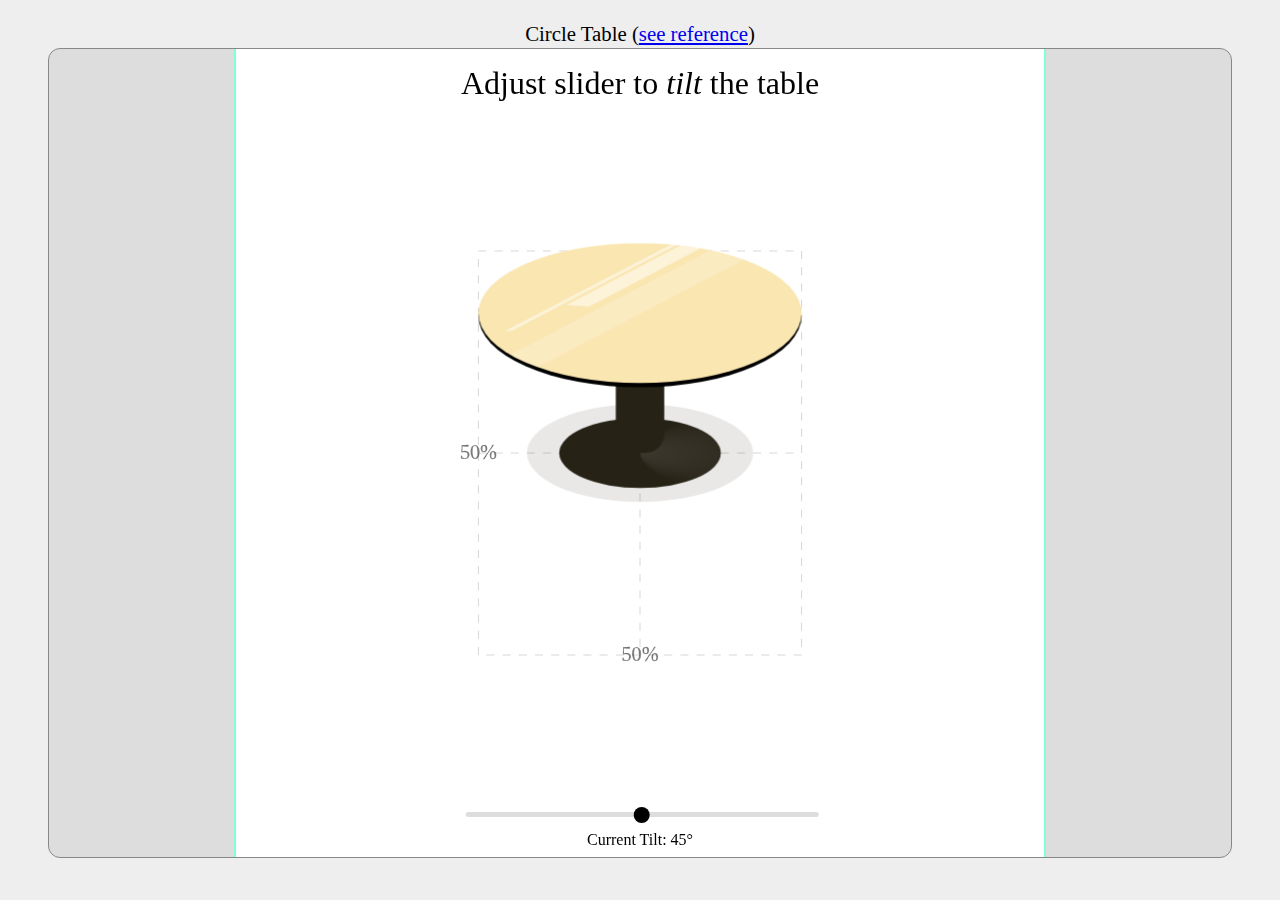
<file: html/circle_table.html>
<html>
<head>
  <title></title>
</head>
<body>
  <figure class="container">
    <figcaption class="caption">Circle Table (<a href="../references/10.jpg">see reference</a>)</figcaption>
  <label for="ct_tilter">
    <div class="label_text">Adjust slider to <em>tilt</em> the table</div>
    <svg id="3" viewbox="0 0 100 100" preserveAspectRatio="xMinYMin meet" xmlns="http://www.w3.org/2000/svg" xmlns:xlink="http://www.w3.org/1999/xlink">

  <!--      <use xlink:href="#ct" x="-40" y="-40"/>
  <use xlink:href="#ct" x="0" y="-40"/>
  <use xlink:href="#ct" x="40" y="-40"/>
  <use xlink:href="#ct" x="-40" y="0"/> -->
  <!--      <use xlink:href="#ct"/> -->


  <g fill="none" stroke="rgba(0,0,0,.2)" stroke-width=".1" stroke-dasharray="1,1" style="font-size: 2.5; font-family: calibri;">
    <rect x="30" y="25" width="40" height="50"/>
    <line x1="50" y1="25" x2="50" y2="75"/>
    <line x1="30" y1="50" x2="70" y2="50"/>
    <!--        <text x="50" y="80" text-anchor="middle" fill="rgba(0,0,255,.75)">Base of table is fixed at the midpoint of the SVG (50%,50%)</text> -->
    <!--        <text x="50" y="83" text-anchor="middle" fill="rgba(255,0,0,.75)">Performance note: make sure SVGs don't overlap</text> -->
    <!--        <text x="50" y="86" text-anchor="middle" fill="rgba(255,0,0,.75)">or the animation stalls terribly</text> -->
    <!--        <text x="50" y="18" text-anchor="middle" fill="rgba(0,120,120,.75)">Aspect Ratio is locked at 1:1.</text> -->
    <!--        <text x="50" y="21" text-anchor="middle" fill="rgba(0,120,120,.75)">The SVG will expand until its shortest dimension fits the frame.</text> -->
    <text x="30" y="50.75" text-anchor="middle" fill="rgba(0,0,0,.5)">50%</text>
    <text x="50" y="75.75" text-anchor="middle" fill="rgba(0,0,0,.5)">50%</text>
  </g>

  <!--      <use xlink:href="#ct" x="40" y="0"/>
  <use xlink:href="#ct" x="-40" y="40"/>
  <use xlink:href="#ct" x="0" y="40"/>
  <use xlink:href="#ct" x="40" y="40"/> -->

  <svg id="ct" fill="rgba(250,230,177,1)" viewbox="0 0 100 100" preserveAspectRatio="xMidYMid meet" x="30" y="25" width="40" height="50">
    <defs>
      <!-- shadow filter -->
      <filter id="f_shadow" x="-50%" y="-50%" width="200%" height="200%" primitiveUnits="objectBoundingBox">
        <!-- removing this feOffset improved performance a little. -->
        <!--            <feOffset result="offOut" in="SourceGraphic" dx="0" dy=".1"/> -->
        <feColorMatrix
        result="darken"
        in="offOut"
        type="matrix"
        values="0.4 0 0 0 0
        0 0.4 0 0 0
        0 0 0.4 0 0
        0 0 0 1 0" />
        <!--            <feGaussianBlur result="blurOut" in="darken" stdDeviation=".05"/> -->
      </filter>
      <!--  darken filter -->
      <filter id="f_darken" x="0" y="0" width="100%" height="100%">
        <feColorMatrix
        in="SourceGraphic"
        type="matrix"
        values="0.02 0 0 0 0
        0 0.02 0 0 0
        0 0 0.02 0 0
        0 0 0 1 0" />
      </filter>
      <!--  bottom gradient  -->
      <radialGradient id="radial" cx="50%" cy="50%" r="50%" fx="0%" fy="50%" gradientTransform="translate(.5,0)">
        <stop offset="0%" stop-color="rgba(255,255,255,.1)"/>
        <stop offset="100%" stop-color="rgba(255,255,255,0)"/>
      </radialGradient>
      <!-- main ellipse -->
      <ellipse id="ellipse" cx="0" cy="0" rx="50%" ry="21.65%"/>
      <!--  glare  -->
      <symbol id="glare" fill="rgba(255,255,255,.5)" viewbox="0 0 28 32" preserveAspectRatio="none">
        <rect x="-1" y="-10" width="2" height="20" transform="translate(16,10) rotate(10) skewX(-30)"/>
        <rect x="-.25" y="-10" width=".5" height="20" transform="translate(10,15) rotate(10) skewX(-30)"/>
        <rect x="-2" y="-10" width="4" height="30" fill="rgba(255,255,255,.2)" transform="translate(18,13) rotate(10) skewX(-30)"/>
      </symbol>
      <!-- clip for glare -->
      <clipPath id="glare_clip">
        <use id="glare_clip_def" x="50" y="6.7" xlink:href="#ellipse" fill="white"/>
      </clipPath>
    </defs>
    <!--  shadow   -->
    <!--        <use xlink:href="#ellipse" transform="translate(50,50) scale(.6,.6)" filter="url(#f_shadow)"/> -->
    <use xlink:href="#ellipse" transform="translate(50,50) scale(.7,.7)" fill="rgba(38,34,22,.1)"/>
    <!--  bottom   -->
    <g transform="translate(50,50) scale(.5,.5)" >
      <!--          <use xlink:href="#ellipse" filter="url(#f_darken)"/> -->
      <use xlink:href="#ellipse" fill="rgb(38,34,22)"/>
      <use xlink:href="#ellipse" fill="url(#radial)"/>
    </g>
    <!--  leg  -->
    <!--        <rect id="leg" width="15" height="43.3" rx="6" x="50" y="6.7" transform="translate(-7.5,0)" filter="url(#f_darken)"/> -->
    <rect id="leg" width="15" height="43.3" rx="6" x="50" y="6.7" transform="translate(-7.5,0)" fill="rgb(38,34,22)"/>
    <!--  edge   -->
    <use id="edge" xlink:href="#ellipse" x="50" y="6.7" transform="scale(1,1.02) translate(0,0.707)" fill="rgba(0,0,0,1)"/>
    <!--  top  -->
    <use id="top" xlink:href="#ellipse" x="50" y="6.7"/>
    <!-- glare -->
    <g clip-path="url(#glare_clip)">
      <!-- "contain and clip" trick-->
      <use id="glare_instance" xlink:href="#glare" width="100" height="50" y="-25"/>
    </g>
  </svg>
  </svg>
  </label>


  <div class="tilt_container">
    <input id="ct_tilter" class="tilter" type="range" min=".01" step=".01" max=".99" value=".5">
    <output for="ct_tilter" id="ct_current_tilt">45</output>
  </div>
  </figure>

  <script type='text/javascript'>
    // const namespace = "http://www.w3.org/2000/svg";

    // todo: investigate SMIL animate and animateTransform, particularly how to fire them with js.
    // is setting the transform.animValue the same as using an animateTransform? (cause that would be so cool)
    //https://web.archive.org/web/20140228202850/http://dev.opera.com/articles/view/advanced-svg-animation-techniques
    // http://stackoverflow.com/questions/8455773/svg-trigger-animation-with-event
    // https://developer.mozilla.org/en-US/docs/Web/SVG/SVG_animation_with_SMIL


    // Open Tabs:
    // http://stackoverflow.com/questions/2152161/working-with-svg-polygon-elements
    // http://stackoverflow.com/a/6817703/3624264
    // http://svgpocketguide.com/book/
    // https://www.google.com/maps/uv?hl=en&pb=!1s0x8644b59d243cb369%3A0x9036118404cdcc50!2m19!2m2!1i80!2i80!3m1!2i20!16m13!1b1!2m2!1m1!1e1!2m2!1m1!1e3!2m2!1m1!1e5!2m2!1m1!1e4!3m1!7e115!4shttp%3A%2F%2Futexas.ucampus.co%2F7927518%2Fflawn-academic-center!5sflawn%20academic%20center%20-%20Google%20Search&imagekey=!1e1!2shttps%3A%2F%2Fs3.amazonaws.com%2FUCampus%2FProd%2FBusinessLead%2FBusinessLead-d1188c3a-5ade-4b6d-80c4-9bba01457af5-FAC_Lead_2.jpg&sa=X&ved=0ahUKEwjspNnqsNzSAhVIImMKHXF6BIoQoioIbDAK

    // Read me
    // https://www.youtube.com/watch?v=jCKZDTtUA2A
    // http://www.crmarsh.com/svg-performance/
    // (eventually) https://developers.google.com/web/fundamentals/architecture/app-shell

    function clamp(x, a, b) {
      return Math.min(Math.max(x, a), b);
    }

    function CircleTableFacade() {
      /*
        This class stores the components and formula to update the tilt angles of all circle tables on the page given an input value ranging from (0-1].
        This class serves as a facade so that event handlers can tilt the table without directly accessing the individual components of the svg definition. (However, direct access is still possible since elements of the DOM are accessible.)
        In a way, this class also acts as an observer which "notifies" all circle table instances. But that 1-to-many relationship isn't a result of this object's design, but rather of the way the circle table SVG definition was written.
        There is also meant to be only one of these (singleton) per SVG furniture type, but this is not enforced.
      */

      const source = document.getElementById("ct"),
            // Components
            ellipse = source.getElementById("ellipse"),
            glare_clip_def = source.getElementById("glare_clip_def"),
            leg = source.getElementById("leg"),
            edge = source.getElementById("edge"),
            top = source.getElementById("top"),
            glare_instance = source.getElementById("glare_instance");

      /* THIS FUNCTION NEEDS WORK. PERFORMANCE IS SLOW.
        Todo: investigate the use of SMIL animations triggered by js.
        https://developer.mozilla.org/en-US/docs/Web/SVG/SVG_animation_with_SMIL
        */
      this.updateTilt = function(x) {
        // Precondition: 0<x<1
        if (x<=0 || x>=1 || isNaN(x)) {
          console.error("invalid x:" + x);
          return;
        }

        var a = clamp(x*Math.PI/2,.01*Math.PI/2,.97*Math.PI/2),
            c = 50*Math.cos(a),
            s = 50*Math.sin(a),
            v = 0.02*Math.tan(a),
            o = 0.02*s;
        ellipse.setAttributeNS(null, 'ry', c);
        glare_clip_def.setAttributeNS(null, 'y', 50-s);
        leg.setAttributeNS(null, 'height', s);
        leg.setAttributeNS(null, 'y', 50-s);
        leg.setAttributeNS(null, 'rx', 7.5*(c/50)); // remove if need performance boost
        edge.setAttributeNS(null, 'y', 50-s);
        edge.transform.baseVal.getItem(0).setScale(1,1+v);
        edge.transform.baseVal.getItem(1).setTranslate(0,o);
        top.setAttributeNS(null, 'y', 50-s);
        glare_instance.setAttributeNS(null, 'height', 2*c);
        glare_instance.setAttributeNS(null, 'y', 50-2*s);
      }
    }

    // Register input event handler with SVG target
    function registerTiltHandler(input, display, handler) {
      var x, scheduledAnimationFrame,
          min = parseFloat(input.min),
          range = parseFloat(input.max) - parseFloat(input.min),
          in_width = input.clientWidth,
          win_width = document.body.clientWidth,

          getSliderPosition = function(pageX) {
            //performance note: avoided referenceing input.clientWidth
            return clamp(
              (pageX-win_width/2)/in_width + 0.5,
              .001, .999);
          },

          animate = function() {
              var v = min + x*range;
              input.value = v;
              display.value = (90*v).toFixed(0);
              // console.log("\t\tinput value: "+input.value+"\t\tx: "+(input.value));
              handler(x);
              scheduledAnimationFrame = false;
            },

          prepAnimate = function(e) {
            if (!scheduledAnimationFrame) {
              scheduledAnimationFrame = true;
              // console.log("e.type: "+e.type);
              if (e.type == "click" || e.type == "mousedown" || e.type == "mousemove") {
                // console.log("e.clientX: "+e.clientX);
                x = getSliderPosition(e.clientX);
              } else {
                x = getSliderPosition(e.changedTouches[0].pageX);
              }
              // console.log("x: "+x);
              requestAnimationFrame(animate);
            }
          },

          start = function(e) {
            e.preventDefault();
            input.focus();
            prepAnimate(e);
          },

          move = function(e) {
            e.preventDefault();
            prepAnimate(e);
          };

      input.addEventListener("touchstart",start);
      input.addEventListener("touchmove",move);
      input.addEventListener("click",start);
      input.addEventListener("mousedown",
                             function() {
        input.addEventListener("mousemove",move);
      });
      input.addEventListener("mouseup",
                             function() {
        input.removeEventListener("mousemove",move);
      });
      input.addEventListener("resize", function(i){return function(){in_width=i.clientWidth;};}(input));
      window.addEventListener("resize", function(i){return function(){in_width=i.clientWidth;win_width=window.clientWidth;};}(input));
    }

    // "Prewalk" range of motion
    // No noticeable performance difference?..
    // var walked = 0;
    // function registerPrewalker(handler) {
    //  document.addEventListener("readystatechange",
    //      function preWalk () {
    //        if (document.readyState === "complete" && !walked) {
    //          for(let x=0.01; x<.99; x+=0.01)
    //            handler(x);
    //          handler(.5);
    //          walked = 1;
    //        }
    //      });
    // }

    var input = document.getElementById("ct_tilter"),
        display = document.getElementById("ct_current_tilt"),
        handler = (new CircleTableFacade()).updateTilt;

    registerTiltHandler(input,display,handler);
    // registerPrewalker(handler);
  </script>

  <style type='text/css'>
    * {box-sizing: border-box; /*border: 2px solid blue;*/}

    body{background-color:#eee}

    .container {border:1px solid #888; height:90vh; position:relative; margin-top: 3rem;background-color:#ddd; border-radius:12px;}
    /* https://css-tricks.com/weighing-svg-animation-techniques-benchmarks/*/
    svg {backface-visibility: hidden; perspective: 1000;will-change: transform;transform:translateZ(0);position:relative; display:table; margin: 0 auto; max-width: 100%; height:100%; left:0; top:0; border: 2px solid aquamarine; border-top:none; border-bottom:none; overflow:visible;background-color:white}

    symbol {overflow:visible}

    .caption {position: absolute; top: -1.3em; width: 100%; text-align: center;font-size:1.3em}

    .tilt_container {
      position:absolute; bottom: 3rem;width:100%;
    }

    .tilter{
      position:absolute;width:30%;left:50%;transform:translateX(-50%);
    }

    .tilt_container > output {position:absolute;bottom:-2.5rem;width:100%;text-align:center;}

    .tilt_container > output::before {content:"Current Tilt: ";}
    .tilt_container > output::after {content:"\b0";}

    .label_text {
      position:absolute; z-index:2; text-align:center; width:100%;background:none;top:1rem;font-size:2em;
    }

    /* Copied from elsewhere*/
    input[type=range] {
        /*removes default webkit styles*/
        -webkit-appearance: none;
        /*fix for FF unable to apply focus style bug */
        border: 1px solid white;
    }
    input[type=range]::-webkit-slider-runnable-track {
        width: 300px;
        height: 5px;
        background: #ddd;
        border: none;
        border-radius: 3px;
    }
    input[type=range]::-webkit-slider-thumb {
        -webkit-appearance: none;
        border: none;
        height: 16px;
        width: 16px;
        border-radius: 50%;
        background: black;
        margin-top: -5px;
    }
    input[type=range]:focus {
        outline: none;
    }
    input[type=range]:focus::-webkit-slider-runnable-track {
        background: #ccc;
    }
  </style>
</body>
</html>
</file>
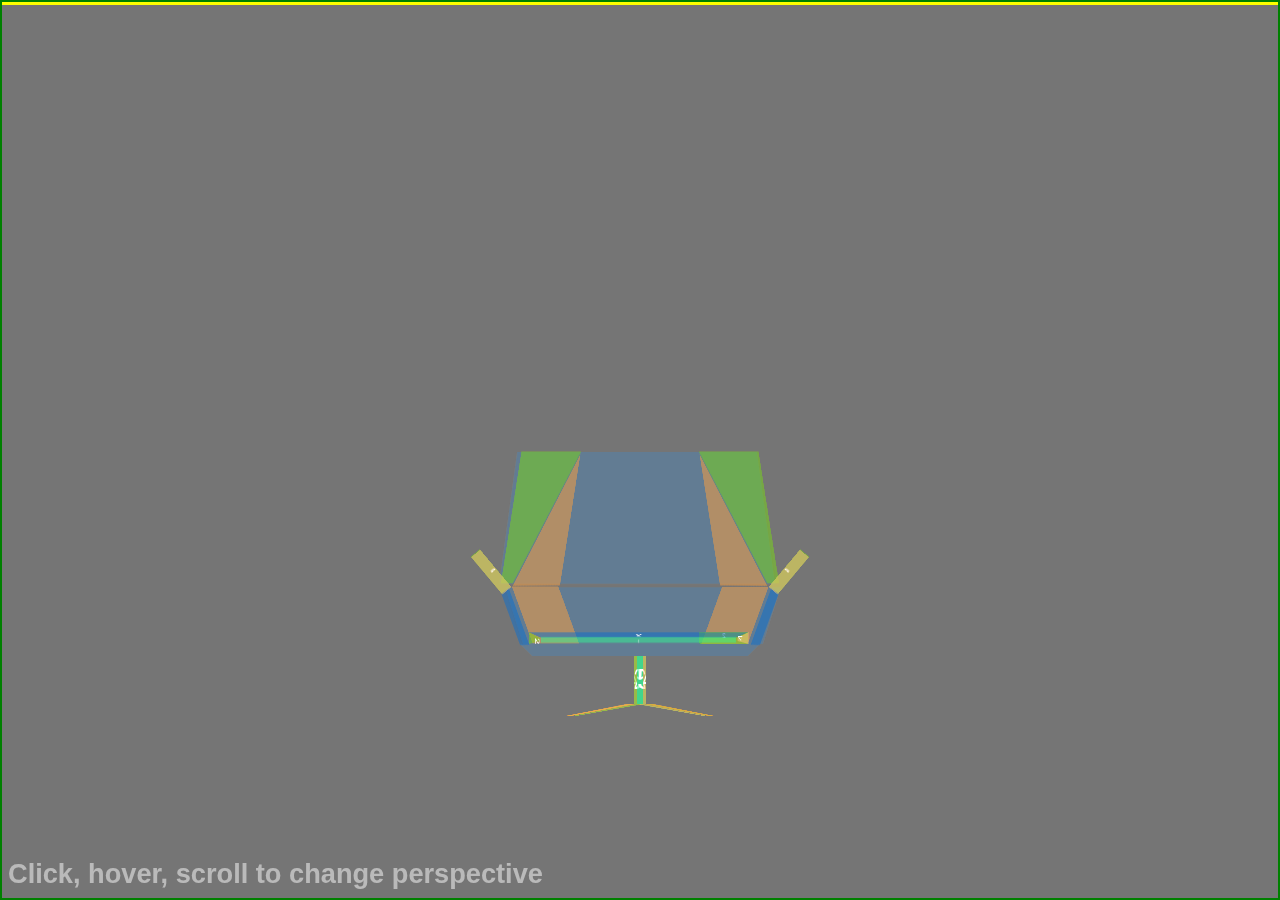
<file: html/comfy.html>
<!DOCTYPE html>
<html>
<head>
  <title>Comfy Chair</title>
  <link rel="stylesheet" type="text/css" href="../css/furniture-styles.css">
</head>
<body>
  <div class='playground'>
    <div class='comfy-chair padder'>
      <div class="spinner">
        <div class='furniture centerMe'>
          <div class='comfy-chair-B'>
            <div class='w-box'>
              <!--             <div class='w-face w-s1'>1</div> -->
              <div class='w-face w-s2'>2</div>
              <!--             <div class='w-face w-s3'>3</div> -->
              <div class='w-face w-s4'>4</div>
              <div class='w-face w-s5'>5</div>
              <div class='w-face w-s6'>6</div>
            </div>
            <div class='w-box'>
              <!--             <div class='w-face w-s1'>1</div> -->
              <div class='w-face w-s2'>2</div>
              <!--             <div class='w-face w-s3'>3</div> -->
              <div class='w-face w-s4'>4</div>
              <div class='w-face w-s5'>5</div>
              <div class='w-face w-s6'>6</div>
            </div>
            <div class='w-box'>
              <!--             <div class='w-face w-s1'>1</div> -->
              <div class='w-face w-s2'>2</div>
              <!--             <div class='w-face w-s3'>3</div> -->
              <div class='w-face w-s4'>4</div>
              <div class='w-face w-s5'>5</div>
              <div class='w-face w-s6'>6</div>
            </div>
            <div class='w-box'>
              <!--             <div class='w-face w-s1'>1</div> -->
              <div class='w-face w-s2'>2</div>
              <!--             <div class='w-face w-s3'>3</div> -->
              <div class='w-face w-s4'>4</div>
              <div class='w-face w-s5'>5</div>
              <div class='w-face w-s6'>6</div>
            </div>
          </div>
          <div class='comfy-chair-L'>
            <div class='t-box'>
              <!--             <div class='t-face t-s1'>1</div> -->
              <div class='t-face t-s2'>2</div>
              <!--             <div class='t-face t-s3'>3</div> -->
              <div class='t-face t-s4'>4</div>
              <div class='t-face t-s5'>5</div>
              <!--             <div class='t-face t-s6'>6</div> -->
            </div>
            <div class='t-box'>
              <!--             <div class='t-face t-s1'>1</div> -->
              <div class='t-face t-s2'>2</div>
              <!--             <div class='t-face t-s3'>3</div> -->
              <div class='t-face t-s4'>4</div>
              <div class='t-face t-s5'>5</div>
              <!--             <div class='t-face t-s6'>6</div> -->
            </div>
          </div>
          <div class='t-box comfy-chair-B1'>
            <div class='t-face t-s1'>1</div>
            <div class='t-face t-s2'>2</div>
            <!--           <div class='t-face t-s3'>3</div> -->
            <div class='t-face t-s4'>4</div>
            <!--           <div class='t-face t-s5'>5</div> -->
            <div class='t-face t-s6'>6</div>
          </div>
          <div class='comfy-chair-C'>
            <div class='w-box'>
              <div class='w-face w-s1'>1</div>
              <div class='w-face w-s2'>2</div>
              <div class='w-face w-s3'>3</div>
              <div class='w-face w-s4'>4</div>
              <!--             <div class='w-face w-s5'>5</div> -->
              <!--             <div class='w-face w-s6'>6</div> -->
            </div>
            <div class='box'>
              <div class='face s1'>1</div>
              <!--             <div class='face s2'>2</div> -->
              <!--             <div class='face s3'>3</div> -->
              <!--             <div class='face s4'>4</div> -->
              <!--             <div class='face s5'>5</div> -->
              <!--             <div class='face s6'>6</div> -->
            </div>
            <div class='t-box'>
              <div class='t-face t-s1'>1</div>
              <div class='t-face t-s2'>2</div>
              <!--             <div class='t-face t-s3'>3</div> -->
              <!--             <div class='t-face t-s4'>4</div> -->
              <!--             <div class='t-face t-s5'>5</div> -->
              <!--             <div class='t-face t-s6'>6</div> -->
            </div>
          </div>
          <div class='comfy-chair-A1'>
            <div class='t-box'>
              <div class='t-face t-s1'>1</div>
              <!--             <div class='t-face t-s2'>2</div> -->
              <div class='t-face t-s3'>3</div>
              <!--             <div class='t-face t-s4'>4</div> -->
              <div class='t-face t-s5'>5</div>
              <!--             <div class='t-face t-s6'>6</div> -->
            </div>
            <div class='t-box'>
              <div class='t-face t-s1'>1</div>
              <div class='t-face t-s2'>2</div>
              <!--             <div class='t-face t-s3'>3</div> -->
              <div class='t-face t-s4'>4</div>
              <div class='t-face t-s5'>5</div>
              <div class='t-face t-s6'>6</div>
            </div>
          </div>
          <div class='comfy-chair-A2'>
            <div class='t-box'>
              <div class='t-face t-s1'>1</div>
              <!--             <div class='t-face t-s2'>2</div> -->
              <div class='t-face t-s3'>3</div>
              <!--             <div class='t-face t-s4'>4</div> -->
              <div class='t-face t-s5'>5</div>
              <!--             <div class='t-face t-s6'>6</div> -->
            </div>
            <div class='t-box'>
              <div class='t-face t-s1'>1</div>
              <div class='t-face t-s2'>2</div>
              <!--             <div class='t-face t-s3'>3</div> -->
              <div class='t-face t-s4'>4</div>
              <div class='t-face t-s5'>5</div>
              <div class='t-face t-s6'>6</div>
            </div>
          </div>
          <div class='comfy-chair-B2'>
            <div class='t-box'>
              <div class='t-face t-s1'>1</div>
              <div class='t-face t-s2'>2</div>
              <!--             <div class='t-face t-s3'>3</div> -->
              <div class='t-face t-s4'>4</div>
              <div class='t-face t-s5'>5</div>
              <div class='t-face t-s6'>6</div>
            </div>
            <div class='t-box'>
              <div class='t-face t-s1'>1</div>
              <div class='t-face t-s2'>2</div>
              <!--             <div class='t-face t-s3'>3</div> -->
              <div class='t-face t-s4'>4</div>
              <!--             <div class='t-face t-s5'>5</div> -->
              <div class='t-face t-s6'>6</div>
            </div>
          </div>
          <div class='comfy-chair-J1'>
            <div class='w-box'>
              <!--             <div class='w-face w-s1'>1</div> -->
              <!--             <div class='w-face w-s2'>2</div> -->
              <!--             <div class='w-face w-s3'>3</div> -->
              <div class='w-face w-s4'>4</div>
              <!--             <div class='w-face w-s5'>5</div> -->
              <!--             <div class='w-face w-s6'>6</div> -->
            </div>
          </div>
          <div class='comfy-chair-J2'>
            <div class='w-box'>
              <!--             <div class='w-face w-s1'>1</div> -->
              <!--             <div class='w-face w-s2'>2</div> -->
              <!--             <div class='w-face w-s3'>3</div> -->
              <div class='w-face w-s4'>4</div>
              <!--             <div class='w-face w-s5'>5</div> -->
              <!--             <div class='w-face w-s6'>6</div> -->
            </div>
          </div>
          <div class='comfy-chair-F1'>
            <div class='w-box'>
              <!--             <div class='w-face w-s1'>1</div> -->
              <!--             <div class='w-face w-s2'>2</div> -->
              <!--             <div class='w-face w-s3'>3</div> -->
              <!--             <div class='w-face w-s4'>4</div> -->
              <div class='w-face w-s5'>5</div>
              <!--             <div class='w-face w-s6'>6</div> -->
            </div>
          </div>
          <div class='comfy-chair-F2'>
            <div class='w-box'>
              <!--             <div class='w-face w-s1'>1</div> -->
              <!--             <div class='w-face w-s2'>2</div> -->
              <!--             <div class='w-face w-s3'>3</div> -->
              <!--             <div class='w-face w-s4'>4</div> -->
              <div class='w-face w-s5'>5</div>
              <!--             <div class='w-face w-s6'>6</div> -->
            </div>
          </div>
          <div class='comfy-chair-U1'>
            <div class='w-box'>
              <!--             <div class='w-face w-s1'>1</div> -->
              <div class='w-face w-s2'>2</div>
              <div class='w-face w-s3'>3</div>
              <!--             <div class='w-face w-s4'>4</div> -->
              <div class='w-face w-s5'>5</div>
              <!--             <div class='w-face w-s6'>6</div> -->
            </div>
          </div>
          <div class='comfy-chair-U2'>
            <div class='w-box'>
              <!--             <div class='w-face w-s1'>1</div> -->
              <div class='w-face w-s2'>2</div>
              <div class='w-face w-s3'>3</div>
              <!--             <div class='w-face w-s4'>4</div> -->
              <div class='w-face w-s5'>5</div>
              <!--             <div class='w-face w-s6'>6</div> -->
            </div>
          </div>
        </div>
      </div>
    </div>
  </div>

  <h1 style="position:fixed;bottom:10px;margin:0 auto;font-size:1.7em;font-family:sans-serif; color:rgba(255,255,255,.5)">Click, hover, scroll to change perspective</h1>

  <script>
    var pg= document.querySelector('.playground');
    pg.scrollTop= (pg.scrollHeight-pg.clientHeight)/2-pg.clientHeight/2;
    pg.scrollLeft= (pg.scrollWidth-pg.clientWidth)/2;
  </script>

</body>
</html>
</file>
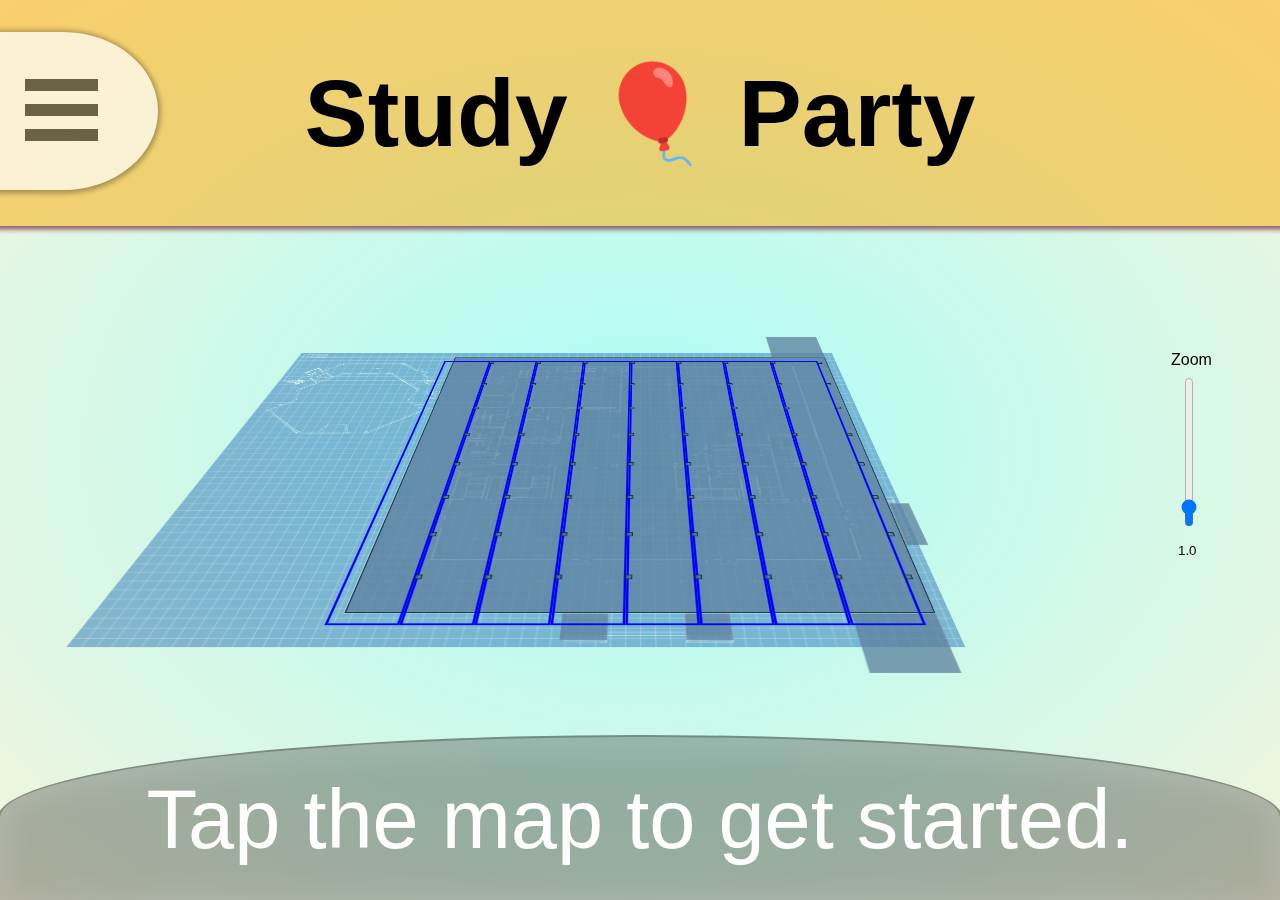
<file: html/concept.html>
<!DOCTYPE html>
<html>
<head>
	<title>Study Party > FAC</title>
	<meta name='viewport' content='initial-scale=1, maximum-scale=1'>
	<link rel='stylesheet' type='text/css' href='../css/page-styles.css'>
</head>
<body>
	<div class='map-viewbox'>
		<div class='map-size'>
			<div class='map-position'>
				<div class='map-react'>
					<div class='map-animate'>
						<div class='map-transform'>
							<div class='map'>
								<img src='../blueprints/fac_blue.svg' id='blueprint'>
								<div class='map-A'>
									<div class='box'>
										<div class='face s1'>1</div>
										<div class='face s2'>2</div>
										<div class='face s3'>3</div>
										<div class='face s4'>4</div>
										<div class='face s5'>5</div>
										<div class='face s6'>6</div>
									</div>
								</div>
								<div class='map-B'>
									<div class='w-box'>
										<div class='w-face w-s1'>1</div>
										<div class='w-face w-s2'>2</div>
										<div class='w-face w-s3'>3</div>
										<div class='w-face w-s4'>4</div>
										<div class='w-face w-s5'>5</div>
										<div class='w-face w-s6'>6</div>
									</div>
									<div class='w-box'>
										<div class='w-face w-s1'>1</div>
										<div class='w-face w-s2'>2</div>
										<div class='w-face w-s3'>3</div>
										<div class='w-face w-s4'>4</div>
										<div class='w-face w-s5'>5</div>
										<div class='w-face w-s6'>6</div>
									</div>
									<div class='w-box'>
										<div class='w-face w-s1'>1</div>
										<div class='w-face w-s2'>2</div>
										<div class='w-face w-s3'>3</div>
										<div class='w-face w-s4'>4</div>
										<div class='w-face w-s5'>5</div>
										<div class='w-face w-s6'>6</div>
									</div>
									<div class='w-box'>
										<div class='w-face w-s1'>1</div>
										<div class='w-face w-s2'>2</div>
										<div class='w-face w-s3'>3</div>
										<div class='w-face w-s4'>4</div>
										<div class='w-face w-s5'>5</div>
										<div class='w-face w-s6'>6</div>
									</div>
									<div class='w-box'>
										<div class='w-face w-s1'>1</div>
										<div class='w-face w-s2'>2</div>
										<div class='w-face w-s3'>3</div>
										<div class='w-face w-s4'>4</div>
										<div class='w-face w-s5'>5</div>
										<div class='w-face w-s6'>6</div>
									</div>
									<div class='box rail1'>
										<div class='face s2'>2</div>
										<div class='face s4'>4</div>
									</div>
									<div class='box rail2'>
										<div class='face s2'>2</div>
										<div class='face s4'>4</div>
									</div>
									<div class='box rail3'>
										<div class='face s2'>2</div>
										<div class='face s4'>4</div>
									</div>
									<div class='box fence1'>
										<div class='face s5'>5</div>
									</div>
									<div class='box fence2'>
										<div class='face s5'>5</div>
									</div>
									<div class='box fence3'>
										<div class='face s5'>5</div>
									</div>
									<div class='box fence4'>
										<div class='face s3'>3</div>
									</div>
									<div class='box fence5'>
										<div class='face s3'>3</div>
									</div>
									<div class='box fence6'>
										<div class='face s3'>3</div>
									</div>
								</div>
								<!-- <div class='map-C'>
									<div class='box'>
									</div>
								</div> -->
								<div class='map-D'>
																		<div class='D-column'>
										<div class='box'>
											<div class='face s1'>1</div>
											<div class='face s2'>2</div>
											<div class='face s3'>3</div>
											<div class='face s4'>4</div>
											<div class='face s5'>5</div>
											<div class='face s6'>6</div>
										</div>
										<div class='box'>
											<div class='face s1'>1</div>
											<div class='face s2'>2</div>
											<div class='face s3'>3</div>
											<div class='face s4'>4</div>
											<div class='face s5'>5</div>
											<div class='face s6'>6</div>
										</div>
										<div class='box'>
											<div class='face s1'>1</div>
											<div class='face s2'>2</div>
											<div class='face s3'>3</div>
											<div class='face s4'>4</div>
											<div class='face s5'>5</div>
											<div class='face s6'>6</div>
										</div>
										<div class='box'>
											<div class='face s1'>1</div>
											<div class='face s2'>2</div>
											<div class='face s3'>3</div>
											<div class='face s4'>4</div>
											<div class='face s5'>5</div>
											<div class='face s6'>6</div>
										</div>
										<div class='box'>
											<div class='face s1'>1</div>
											<div class='face s2'>2</div>
											<div class='face s3'>3</div>
											<div class='face s4'>4</div>
											<div class='face s5'>5</div>
											<div class='face s6'>6</div>
										</div>
										<div class='box'>
											<div class='face s1'>1</div>
											<div class='face s2'>2</div>
											<div class='face s3'>3</div>
											<div class='face s4'>4</div>
											<div class='face s5'>5</div>
											<div class='face s6'>6</div>
										</div>
										<div class='box'>
											<div class='face s1'>1</div>
											<div class='face s2'>2</div>
											<div class='face s3'>3</div>
											<div class='face s4'>4</div>
											<div class='face s5'>5</div>
											<div class='face s6'>6</div>
										</div>
										<div class='box'>
											<div class='face s1'>1</div>
											<div class='face s2'>2</div>
											<div class='face s3'>3</div>
											<div class='face s4'>4</div>
											<div class='face s5'>5</div>
											<div class='face s6'>6</div>
										</div>
									</div>
																		<div class='D-column'>
										<div class='box'>
											<div class='face s1'>1</div>
											<div class='face s2'>2</div>
											<div class='face s3'>3</div>
											<div class='face s4'>4</div>
											<div class='face s5'>5</div>
											<div class='face s6'>6</div>
										</div>
										<div class='box'>
											<div class='face s1'>1</div>
											<div class='face s2'>2</div>
											<div class='face s3'>3</div>
											<div class='face s4'>4</div>
											<div class='face s5'>5</div>
											<div class='face s6'>6</div>
										</div>
										<div class='box'>
											<div class='face s1'>1</div>
											<div class='face s2'>2</div>
											<div class='face s3'>3</div>
											<div class='face s4'>4</div>
											<div class='face s5'>5</div>
											<div class='face s6'>6</div>
										</div>
										<div class='box'>
											<div class='face s1'>1</div>
											<div class='face s2'>2</div>
											<div class='face s3'>3</div>
											<div class='face s4'>4</div>
											<div class='face s5'>5</div>
											<div class='face s6'>6</div>
										</div>
										<div class='box'>
											<div class='face s1'>1</div>
											<div class='face s2'>2</div>
											<div class='face s3'>3</div>
											<div class='face s4'>4</div>
											<div class='face s5'>5</div>
											<div class='face s6'>6</div>
										</div>
										<div class='box'>
											<div class='face s1'>1</div>
											<div class='face s2'>2</div>
											<div class='face s3'>3</div>
											<div class='face s4'>4</div>
											<div class='face s5'>5</div>
											<div class='face s6'>6</div>
										</div>
										<div class='box'>
											<div class='face s1'>1</div>
											<div class='face s2'>2</div>
											<div class='face s3'>3</div>
											<div class='face s4'>4</div>
											<div class='face s5'>5</div>
											<div class='face s6'>6</div>
										</div>
										<div class='box'>
											<div class='face s1'>1</div>
											<div class='face s2'>2</div>
											<div class='face s3'>3</div>
											<div class='face s4'>4</div>
											<div class='face s5'>5</div>
											<div class='face s6'>6</div>
										</div>
									</div>
																		<div class='D-column'>
										<div class='box'>
											<div class='face s1'>1</div>
											<div class='face s2'>2</div>
											<div class='face s3'>3</div>
											<div class='face s4'>4</div>
											<div class='face s5'>5</div>
											<div class='face s6'>6</div>
										</div>
										<div class='box'>
											<div class='face s1'>1</div>
											<div class='face s2'>2</div>
											<div class='face s3'>3</div>
											<div class='face s4'>4</div>
											<div class='face s5'>5</div>
											<div class='face s6'>6</div>
										</div>
										<div class='box'>
											<div class='face s1'>1</div>
											<div class='face s2'>2</div>
											<div class='face s3'>3</div>
											<div class='face s4'>4</div>
											<div class='face s5'>5</div>
											<div class='face s6'>6</div>
										</div>
										<div class='box'>
											<div class='face s1'>1</div>
											<div class='face s2'>2</div>
											<div class='face s3'>3</div>
											<div class='face s4'>4</div>
											<div class='face s5'>5</div>
											<div class='face s6'>6</div>
										</div>
										<div class='box'>
											<div class='face s1'>1</div>
											<div class='face s2'>2</div>
											<div class='face s3'>3</div>
											<div class='face s4'>4</div>
											<div class='face s5'>5</div>
											<div class='face s6'>6</div>
										</div>
										<div class='box'>
											<div class='face s1'>1</div>
											<div class='face s2'>2</div>
											<div class='face s3'>3</div>
											<div class='face s4'>4</div>
											<div class='face s5'>5</div>
											<div class='face s6'>6</div>
										</div>
										<div class='box'>
											<div class='face s1'>1</div>
											<div class='face s2'>2</div>
											<div class='face s3'>3</div>
											<div class='face s4'>4</div>
											<div class='face s5'>5</div>
											<div class='face s6'>6</div>
										</div>
										<div class='box'>
											<div class='face s1'>1</div>
											<div class='face s2'>2</div>
											<div class='face s3'>3</div>
											<div class='face s4'>4</div>
											<div class='face s5'>5</div>
											<div class='face s6'>6</div>
										</div>
									</div>
																		<div class='D-column'>
										<div class='box'>
											<div class='face s1'>1</div>
											<div class='face s2'>2</div>
											<div class='face s3'>3</div>
											<div class='face s4'>4</div>
											<div class='face s5'>5</div>
											<div class='face s6'>6</div>
										</div>
										<div class='box'>
											<div class='face s1'>1</div>
											<div class='face s2'>2</div>
											<div class='face s3'>3</div>
											<div class='face s4'>4</div>
											<div class='face s5'>5</div>
											<div class='face s6'>6</div>
										</div>
										<div class='box'>
											<div class='face s1'>1</div>
											<div class='face s2'>2</div>
											<div class='face s3'>3</div>
											<div class='face s4'>4</div>
											<div class='face s5'>5</div>
											<div class='face s6'>6</div>
										</div>
										<div class='box'>
											<div class='face s1'>1</div>
											<div class='face s2'>2</div>
											<div class='face s3'>3</div>
											<div class='face s4'>4</div>
											<div class='face s5'>5</div>
											<div class='face s6'>6</div>
										</div>
										<div class='box'>
											<div class='face s1'>1</div>
											<div class='face s2'>2</div>
											<div class='face s3'>3</div>
											<div class='face s4'>4</div>
											<div class='face s5'>5</div>
											<div class='face s6'>6</div>
										</div>
										<div class='box'>
											<div class='face s1'>1</div>
											<div class='face s2'>2</div>
											<div class='face s3'>3</div>
											<div class='face s4'>4</div>
											<div class='face s5'>5</div>
											<div class='face s6'>6</div>
										</div>
										<div class='box'>
											<div class='face s1'>1</div>
											<div class='face s2'>2</div>
											<div class='face s3'>3</div>
											<div class='face s4'>4</div>
											<div class='face s5'>5</div>
											<div class='face s6'>6</div>
										</div>
										<div class='box'>
											<div class='face s1'>1</div>
											<div class='face s2'>2</div>
											<div class='face s3'>3</div>
											<div class='face s4'>4</div>
											<div class='face s5'>5</div>
											<div class='face s6'>6</div>
										</div>
									</div>
																		<div class='D-column'>
										<div class='box'>
											<div class='face s1'>1</div>
											<div class='face s2'>2</div>
											<div class='face s3'>3</div>
											<div class='face s4'>4</div>
											<div class='face s5'>5</div>
											<div class='face s6'>6</div>
										</div>
										<div class='box'>
											<div class='face s1'>1</div>
											<div class='face s2'>2</div>
											<div class='face s3'>3</div>
											<div class='face s4'>4</div>
											<div class='face s5'>5</div>
											<div class='face s6'>6</div>
										</div>
										<div class='box'>
											<div class='face s1'>1</div>
											<div class='face s2'>2</div>
											<div class='face s3'>3</div>
											<div class='face s4'>4</div>
											<div class='face s5'>5</div>
											<div class='face s6'>6</div>
										</div>
										<div class='box'>
											<div class='face s1'>1</div>
											<div class='face s2'>2</div>
											<div class='face s3'>3</div>
											<div class='face s4'>4</div>
											<div class='face s5'>5</div>
											<div class='face s6'>6</div>
										</div>
										<div class='box'>
											<div class='face s1'>1</div>
											<div class='face s2'>2</div>
											<div class='face s3'>3</div>
											<div class='face s4'>4</div>
											<div class='face s5'>5</div>
											<div class='face s6'>6</div>
										</div>
										<div class='box'>
											<div class='face s1'>1</div>
											<div class='face s2'>2</div>
											<div class='face s3'>3</div>
											<div class='face s4'>4</div>
											<div class='face s5'>5</div>
											<div class='face s6'>6</div>
										</div>
										<div class='box'>
											<div class='face s1'>1</div>
											<div class='face s2'>2</div>
											<div class='face s3'>3</div>
											<div class='face s4'>4</div>
											<div class='face s5'>5</div>
											<div class='face s6'>6</div>
										</div>
										<div class='box'>
											<div class='face s1'>1</div>
											<div class='face s2'>2</div>
											<div class='face s3'>3</div>
											<div class='face s4'>4</div>
											<div class='face s5'>5</div>
											<div class='face s6'>6</div>
										</div>
									</div>
																		<div class='D-column'>
										<div class='box'>
											<div class='face s1'>1</div>
											<div class='face s2'>2</div>
											<div class='face s3'>3</div>
											<div class='face s4'>4</div>
											<div class='face s5'>5</div>
											<div class='face s6'>6</div>
										</div>
										<div class='box'>
											<div class='face s1'>1</div>
											<div class='face s2'>2</div>
											<div class='face s3'>3</div>
											<div class='face s4'>4</div>
											<div class='face s5'>5</div>
											<div class='face s6'>6</div>
										</div>
										<div class='box'>
											<div class='face s1'>1</div>
											<div class='face s2'>2</div>
											<div class='face s3'>3</div>
											<div class='face s4'>4</div>
											<div class='face s5'>5</div>
											<div class='face s6'>6</div>
										</div>
										<div class='box'>
											<div class='face s1'>1</div>
											<div class='face s2'>2</div>
											<div class='face s3'>3</div>
											<div class='face s4'>4</div>
											<div class='face s5'>5</div>
											<div class='face s6'>6</div>
										</div>
										<div class='box'>
											<div class='face s1'>1</div>
											<div class='face s2'>2</div>
											<div class='face s3'>3</div>
											<div class='face s4'>4</div>
											<div class='face s5'>5</div>
											<div class='face s6'>6</div>
										</div>
										<div class='box'>
											<div class='face s1'>1</div>
											<div class='face s2'>2</div>
											<div class='face s3'>3</div>
											<div class='face s4'>4</div>
											<div class='face s5'>5</div>
											<div class='face s6'>6</div>
										</div>
										<div class='box'>
											<div class='face s1'>1</div>
											<div class='face s2'>2</div>
											<div class='face s3'>3</div>
											<div class='face s4'>4</div>
											<div class='face s5'>5</div>
											<div class='face s6'>6</div>
										</div>
										<div class='box'>
											<div class='face s1'>1</div>
											<div class='face s2'>2</div>
											<div class='face s3'>3</div>
											<div class='face s4'>4</div>
											<div class='face s5'>5</div>
											<div class='face s6'>6</div>
										</div>
									</div>
																		<div class='D-column'>
										<div class='box'>
											<div class='face s1'>1</div>
											<div class='face s2'>2</div>
											<div class='face s3'>3</div>
											<div class='face s4'>4</div>
											<div class='face s5'>5</div>
											<div class='face s6'>6</div>
										</div>
										<div class='box'>
											<div class='face s1'>1</div>
											<div class='face s2'>2</div>
											<div class='face s3'>3</div>
											<div class='face s4'>4</div>
											<div class='face s5'>5</div>
											<div class='face s6'>6</div>
										</div>
										<div class='box'>
											<div class='face s1'>1</div>
											<div class='face s2'>2</div>
											<div class='face s3'>3</div>
											<div class='face s4'>4</div>
											<div class='face s5'>5</div>
											<div class='face s6'>6</div>
										</div>
										<div class='box'>
											<div class='face s1'>1</div>
											<div class='face s2'>2</div>
											<div class='face s3'>3</div>
											<div class='face s4'>4</div>
											<div class='face s5'>5</div>
											<div class='face s6'>6</div>
										</div>
										<div class='box'>
											<div class='face s1'>1</div>
											<div class='face s2'>2</div>
											<div class='face s3'>3</div>
											<div class='face s4'>4</div>
											<div class='face s5'>5</div>
											<div class='face s6'>6</div>
										</div>
										<div class='box'>
											<div class='face s1'>1</div>
											<div class='face s2'>2</div>
											<div class='face s3'>3</div>
											<div class='face s4'>4</div>
											<div class='face s5'>5</div>
											<div class='face s6'>6</div>
										</div>
										<div class='box'>
											<div class='face s1'>1</div>
											<div class='face s2'>2</div>
											<div class='face s3'>3</div>
											<div class='face s4'>4</div>
											<div class='face s5'>5</div>
											<div class='face s6'>6</div>
										</div>
										<div class='box'>
											<div class='face s1'>1</div>
											<div class='face s2'>2</div>
											<div class='face s3'>3</div>
											<div class='face s4'>4</div>
											<div class='face s5'>5</div>
											<div class='face s6'>6</div>
										</div>
									</div>
																		<div class='D-column'>
										<div class='box'>
											<div class='face s1'>1</div>
											<div class='face s2'>2</div>
											<div class='face s3'>3</div>
											<div class='face s4'>4</div>
											<div class='face s5'>5</div>
											<div class='face s6'>6</div>
										</div>
										<div class='box'>
											<div class='face s1'>1</div>
											<div class='face s2'>2</div>
											<div class='face s3'>3</div>
											<div class='face s4'>4</div>
											<div class='face s5'>5</div>
											<div class='face s6'>6</div>
										</div>
										<div class='box'>
											<div class='face s1'>1</div>
											<div class='face s2'>2</div>
											<div class='face s3'>3</div>
											<div class='face s4'>4</div>
											<div class='face s5'>5</div>
											<div class='face s6'>6</div>
										</div>
										<div class='box'>
											<div class='face s1'>1</div>
											<div class='face s2'>2</div>
											<div class='face s3'>3</div>
											<div class='face s4'>4</div>
											<div class='face s5'>5</div>
											<div class='face s6'>6</div>
										</div>
										<div class='box'>
											<div class='face s1'>1</div>
											<div class='face s2'>2</div>
											<div class='face s3'>3</div>
											<div class='face s4'>4</div>
											<div class='face s5'>5</div>
											<div class='face s6'>6</div>
										</div>
										<div class='box'>
											<div class='face s1'>1</div>
											<div class='face s2'>2</div>
											<div class='face s3'>3</div>
											<div class='face s4'>4</div>
											<div class='face s5'>5</div>
											<div class='face s6'>6</div>
										</div>
										<div class='box'>
											<div class='face s1'>1</div>
											<div class='face s2'>2</div>
											<div class='face s3'>3</div>
											<div class='face s4'>4</div>
											<div class='face s5'>5</div>
											<div class='face s6'>6</div>
										</div>
										<div class='box'>
											<div class='face s1'>1</div>
											<div class='face s2'>2</div>
											<div class='face s3'>3</div>
											<div class='face s4'>4</div>
											<div class='face s5'>5</div>
											<div class='face s6'>6</div>
										</div>
									</div>
								</div>
								<div class='map-E'>
									<div class='box'>
									</div>
								</div>
								<div class='map-F'>
									<div class='box'>
									</div>
								</div>
							</div>
						</div>
					</div>
				</div>
			</div>
		</div>
	</div>

	<nav>
		<header><div class='menu'></div>Study &#x1f388; Party</header>
		<div class='capture'></div>
		<footer>Tap the map to get started.</footer>
	</nav>

	<label style='position:absolute;right:5vw; top:50%; transform:translate(0,-50%);margin-right:-0.1875rem;margin-top:-90px;width:3rem;'>Zoom</label>
	<input class='SLDR1' type='range' min='0.1' max='10' step='.05' value='1.0'
	style='position:absolute;right:5vw;top:50%;transform:translate(0,-50%);width:50px;height:150px;-webkit-appearance: slider-vertical;'>
	<input class='IN1' type='number' min='0.1' max='10' step='.05' value='1.0'
	style='position:absolute;right:5vw;top:50%;transform:translate(0,-50%);margin-right:-0.75rem;margin-top:100px;width:3rem;background: none;border:none;'>

	<script src='../js/page.js'></script>
</body>
</html>
</file>
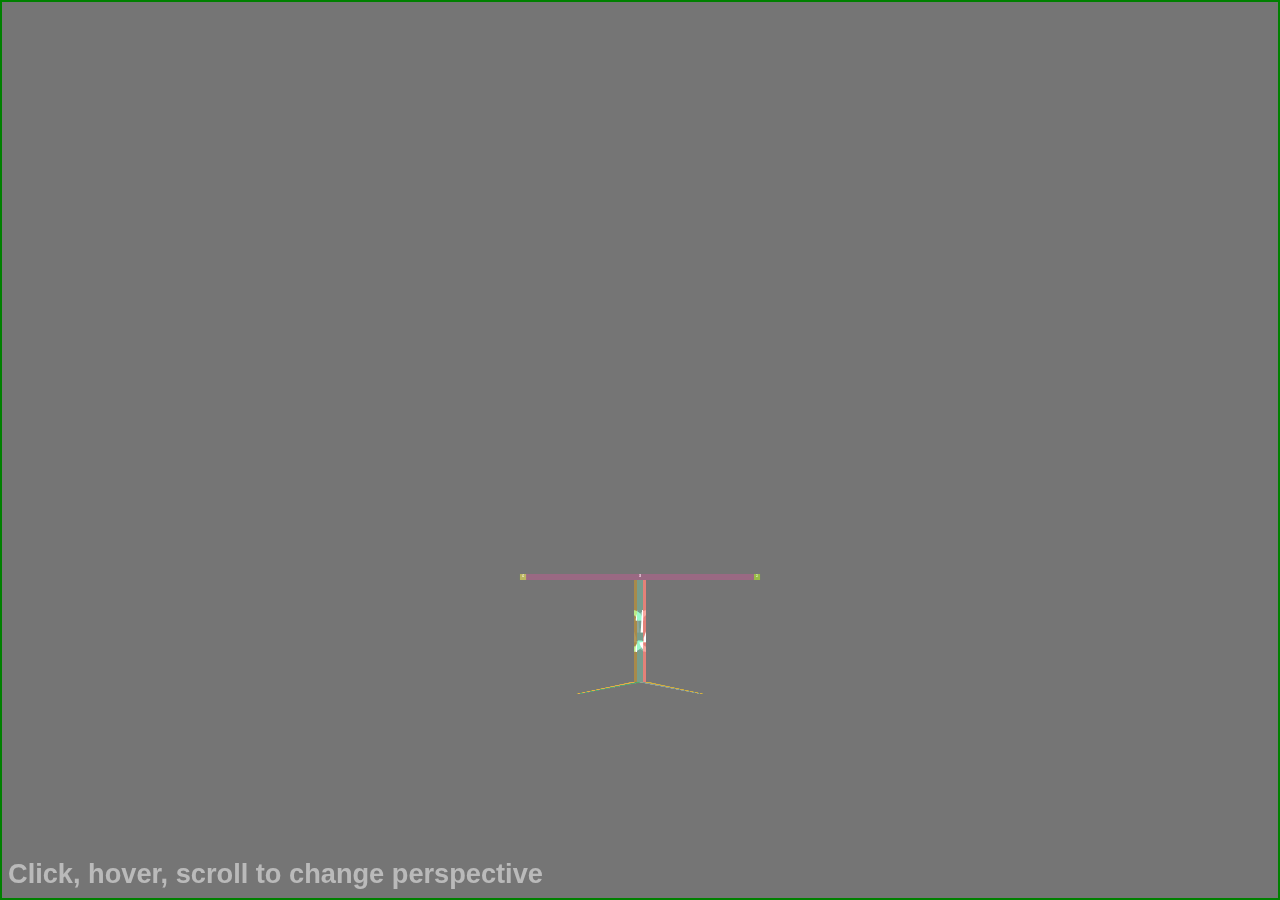
<file: html/fork_leg.html>
<!DOCTYPE html>
<html>
<head>
  <title>fork leg table</title>
  <link rel="stylesheet" type="text/css" href="../css/furniture-styles.css">
</head>
<body>
  <div class='playground'>
    <div class='fork-leg padder'>
      <div class="spinner">
        <div class='furniture centerMe'>
          <div class='fork-leg-B'>
            <div class='w-box'>
              <div class='w-face w-s1'>1</div>
              <div class='w-face w-s2'>2</div>
              <div class='w-face w-s3'>3</div>
              <div class='w-face w-s4'>4</div>
              <div class='w-face w-s5'>5</div>
              <div class='w-face w-s6'>6</div>
            </div>
            <div class='w-box'>
              <div class='w-face w-s1'>1</div>
              <div class='w-face w-s2'>2</div>
              <div class='w-face w-s3'>3</div>
              <div class='w-face w-s4'>4</div>
              <div class='w-face w-s5'>5</div>
              <div class='w-face w-s6'>6</div>
            </div>
            <div class='w-box'>
              <div class='w-face w-s1'>1</div>
              <div class='w-face w-s2'>2</div>
              <div class='w-face w-s3'>3</div>
              <div class='w-face w-s4'>4</div>
              <div class='w-face w-s5'>5</div>
              <div class='w-face w-s6'>6</div>
            </div>
            <div class='w-box'>
              <div class='w-face w-s1'>1</div>
              <div class='w-face w-s2'>2</div>
              <div class='w-face w-s3'>3</div>
              <div class='w-face w-s4'>4</div>
              <div class='w-face w-s5'>5</div>
              <div class='w-face w-s6'>6</div>
            </div>
          </div>
          <div class='fork-leg-L'>
            <div class='t-box'>
              <div class='t-face t-s1'>1</div>
              <div class='t-face t-s2'>2</div>
              <div class='t-face t-s3'>3</div>
              <div class='t-face t-s4'>4</div>
              <div class='t-face t-s5'>5</div>
              <div class='t-face t-s6'>6</div>
            </div>
            <div class='t-box'>
              <div class='t-face t-s1'>1</div>
              <div class='t-face t-s2'>2</div>
              <div class='t-face t-s3'>3</div>
              <div class='t-face t-s4'>4</div>
              <div class='t-face t-s5'>5</div>
              <div class='t-face t-s6'>6</div>
            </div>
          </div>
          <div class='fork-leg-T'>
            <div class='t-box'>
              <div class='t-face t-s1'>1</div>
              <div class='t-face t-s2'>2</div>
              <div class='t-face t-s3'>3</div>
              <div class='t-face t-s4'>4</div>
              <div class='t-face t-s5'>5</div>
              <div class='t-face t-s6'>6</div>
            </div>
            <div class='box'>
              <div class='face s1'>1</div>
              <div class='face s2'>2</div>
              <div class='face s3'>3</div>
              <div class='face s4'>4</div>
              <div class='face s5'>5</div>
              <div class='face s6'>6</div>
            </div>
            <div class='t-box'>
              <div class='t-face t-s1'>1</div>
              <div class='t-face t-s2'>2</div>
              <div class='t-face t-s3'>3</div>
              <div class='t-face t-s4'>4</div>
              <div class='t-face t-s5'>5</div>
              <div class='t-face t-s6'>6</div>
            </div>
          </div>
        </div>
      </div>
    </div>
  </div>

  <h1 style="position:fixed;bottom:10px;margin:0 auto;font-size:1.7em;font-family:sans-serif; color:rgba(255,255,255,.5)">Click, hover, scroll to change perspective</h1>

  <script>
    var pg= document.querySelector('.playground');
    pg.scrollTop= (pg.scrollHeight-pg.clientHeight)/2-pg.clientHeight/4;
    pg.scrollLeft= (pg.scrollWidth-pg.clientWidth)/2;
  </script>

</body>
</html>
</file>
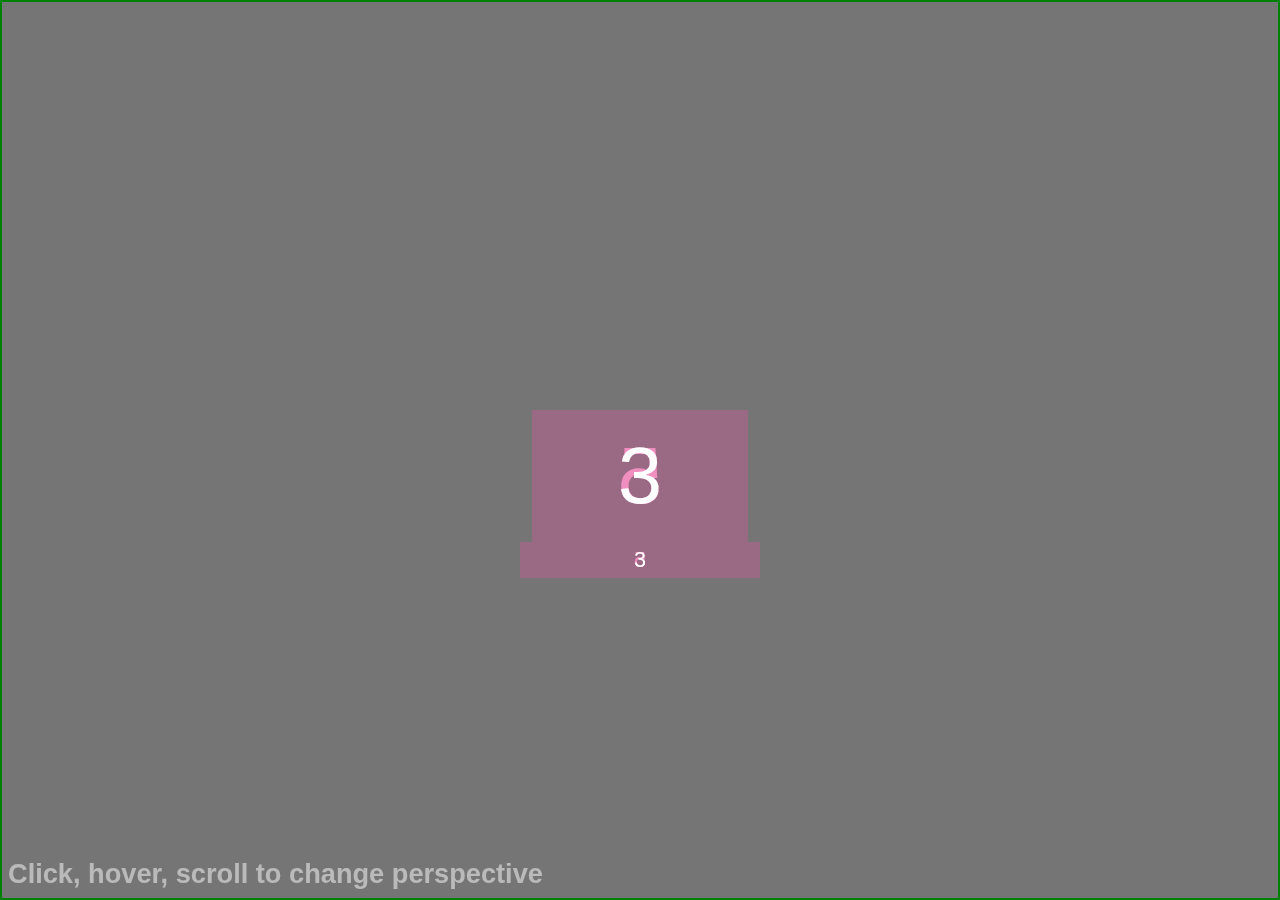
<file: html/glass_divider.html>
<!DOCTYPE html>
<html>
<head>
  <title>glass divider</title>
  <link rel="stylesheet" type="text/css" href="../css/furniture-styles.css">
</head>
<body>
  <div class='playground'>
    <div class='g-divider padder'>
      <div class="spinner">
        <div class='furniture centerMe'>
          <div class='box g-divider-B'>
            <div class='face s1'>1</div>
            <div class='face s2'>2</div>
            <div class='face s3'>3</div>
            <div class='face s4'>4</div>
            <div class='face s5'>5</div>
            <div class='face s6'>6</div>
          </div>
          <div class='box g-divider-G'>
            <div class='face s1'>1</div>
            <div class='face s2'>2</div>
            <div class='face s3'>3</div>
            <div class='face s4'>4</div>
            <div class='face s5'>5</div>
            <div class='face s6'>6</div>
          </div>
        </div>
      </div>
    </div>
  </div>

  <h1 style="position:fixed;bottom:10px;margin:0 auto;font-size:1.7em;font-family:sans-serif; color:rgba(255,255,255,.5)">Click, hover, scroll to change perspective</h1>

  <script>
    var pg= document.querySelector('.playground');
    pg.scrollTop= (pg.scrollHeight-pg.clientHeight)/2-pg.clientHeight/16;
    pg.scrollLeft= (pg.scrollWidth-pg.clientWidth)/2;
  </script>

</body>
</html>
</file>
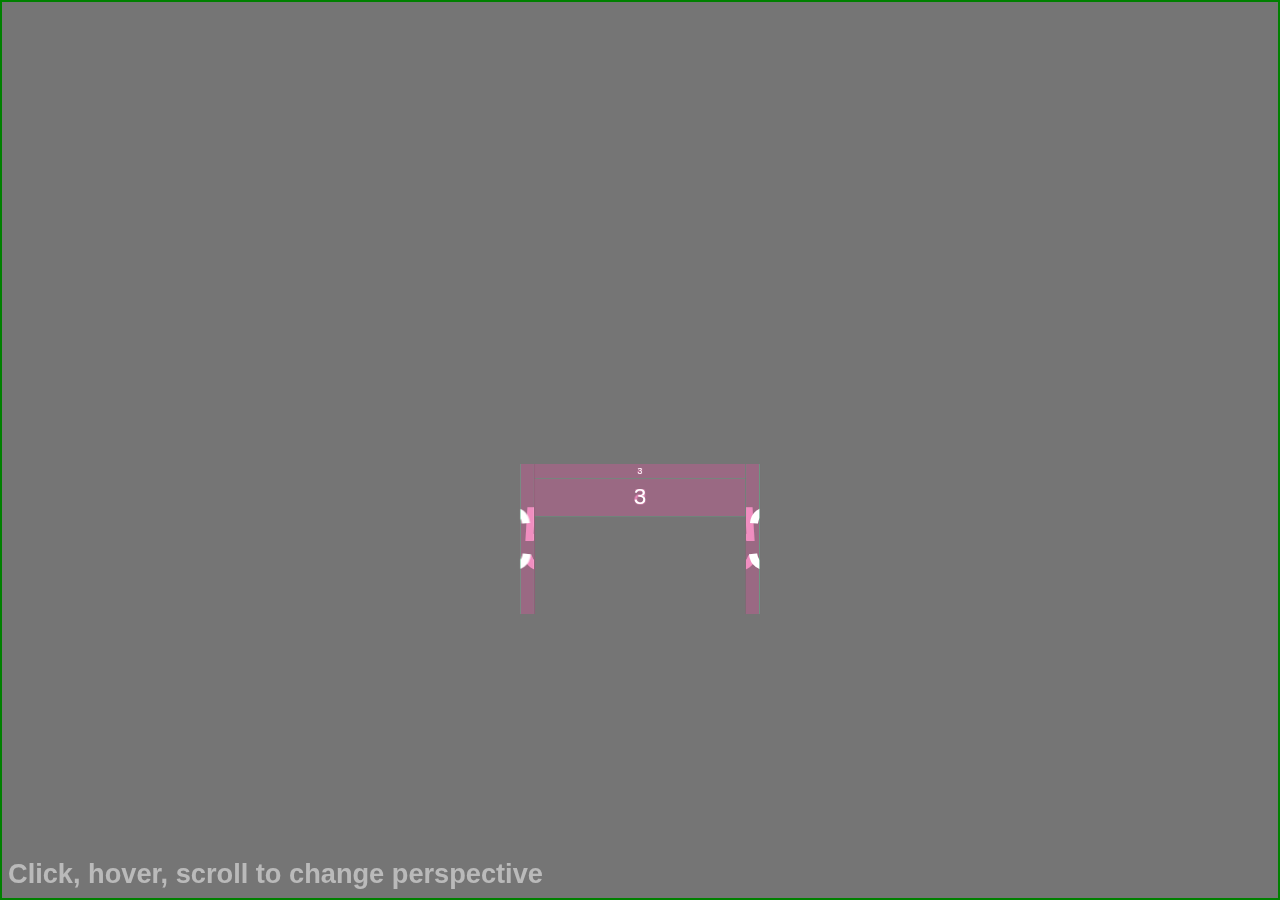
<file: html/high.html>
<!DOCTYPE html>
<html>
<head>
  <title>high table</title>
  <link rel="stylesheet" type="text/css" href="../css/furniture-styles.css">
</head>
<body>
  <div class='playground'>
    <div class='hightable padder'>
      <div class="spinner">
        <div class='furniture centerMe'>
          <div class='box hightable-L'>
            <div class='face s1'>1</div>
            <div class='face s2'>2</div>
            <div class='face s3'>3</div>
            <div class='face s4'>4</div>
            <div class='face s5'>5</div>
            <div class='face s6'>6</div>
          </div>
          <div class='box hightable-R'>
            <div class='face s1'>1</div>
            <div class='face s2'>2</div>
            <div class='face s3'>3</div>
            <div class='face s4'>4</div>
            <div class='face s5'>5</div>
            <div class='face s6'>6</div>
          </div>
          <div class='box hightable-T'>
            <div class='face s1'>1</div>
            <div class='face s2'>2</div>
            <div class='face s3'>3</div>
            <div class='face s4'>4</div>
            <div class='face s5'>5</div>
            <div class='face s6'>6</div>
          </div>
          <div class='box hightable-U'>
            <div class='face s1'>1</div>
            <div class='face s2'>2</div>
            <div class='face s3'>3</div>
            <div class='face s4'>4</div>
            <div class='face s5'>5</div>
            <div class='face s6'>6</div>
          </div>
        </div>
      </div>
    </div>
  </div>

  <h1 style="position:fixed;bottom:10px;margin:0 auto;font-size:1.7em;font-family:sans-serif; color:rgba(255,255,255,.5)">Click, hover, scroll to change perspective</h1>

  <script>
    var pg= document.querySelector('.playground');
    pg.scrollTop= (pg.scrollHeight-pg.clientHeight)/2-pg.clientHeight/6;
    pg.scrollLeft= (pg.scrollWidth-pg.clientWidth)/2;
  </script>

</body>
</html>
</file>
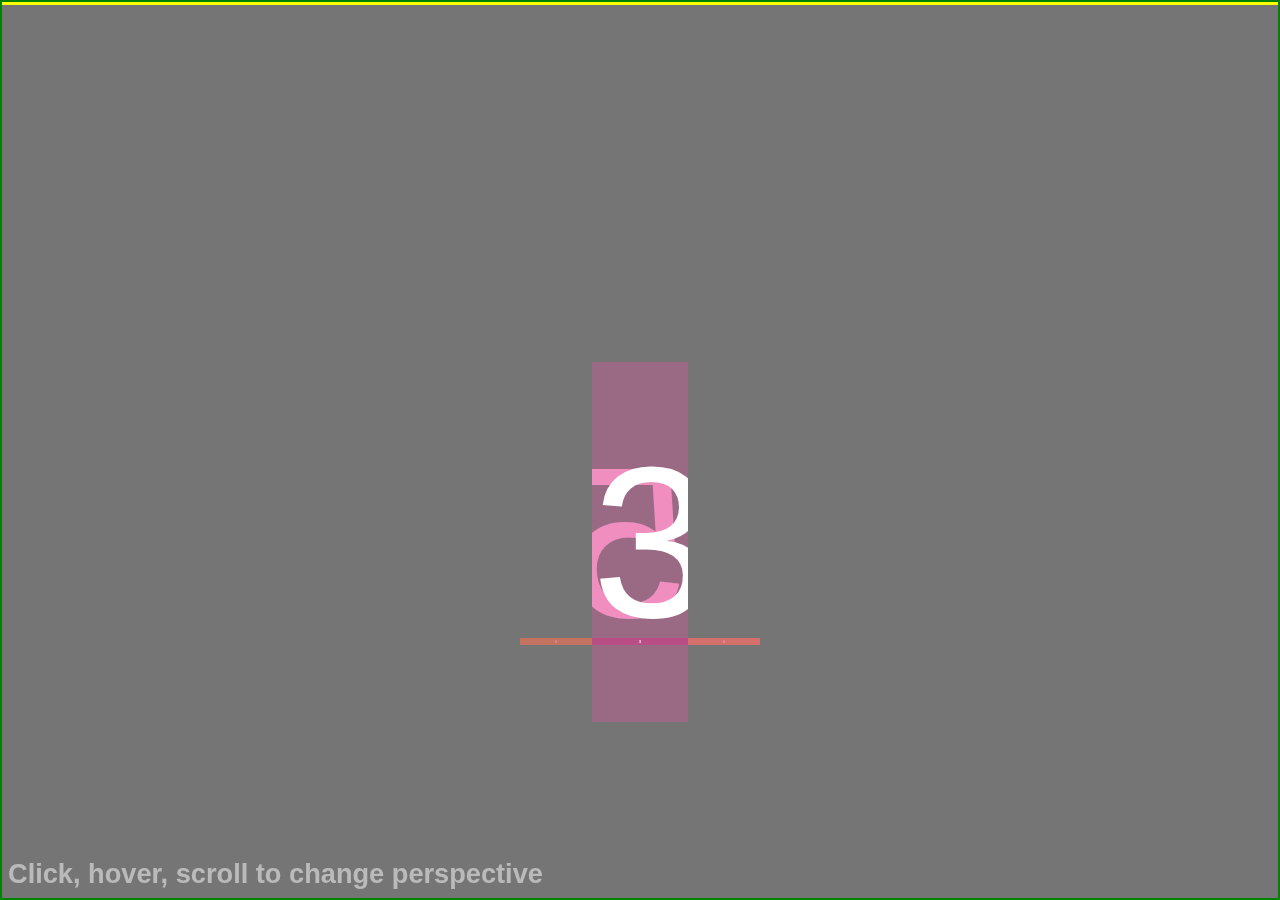
<file: html/pillar.html>
<!DOCTYPE html>
<html>
<head>
  <title>pillar table</title>
  <link rel="stylesheet" type="text/css" href="../css/furniture-styles.css">
</head>
<body>
  <div class='playground'>
    <div class='pillartable padder'>
      <div class="spinner">
        <div class='furniture centerMe'>
          <div class='t-box pillartable-F'>
            <div class='t-face t-s1'>1</div>
            <div class='t-face t-s2'>2</div>
            <div class='t-face t-s3'>3</div>
            <div class='t-face t-s4'>4</div>
            <div class='t-face t-s5'>5</div>
            <div class='t-face t-s6'>6</div>
          </div>
          <div class='t-box pillartable-L'>
            <div class='t-face t-s1'>1</div>
            <div class='t-face t-s2'>2</div>
            <div class='t-face t-s3'>3</div>
            <div class='t-face t-s4'>4</div>
            <div class='t-face t-s5'>5</div>
            <div class='t-face t-s6'>6</div>
          </div>
          <div class='t-box pillartable-B'>
            <div class='t-face t-s1'>1</div>
            <div class='t-face t-s2'>2</div>
            <div class='t-face t-s3'>3</div>
            <div class='t-face t-s4'>4</div>
            <div class='t-face t-s5'>5</div>
            <div class='t-face t-s6'>6</div>
          </div>
          <div class='t-box pillartable-R'>
            <div class='t-face t-s1'>1</div>
            <div class='t-face t-s2'>2</div>
            <div class='t-face t-s3'>3</div>
            <div class='t-face t-s4'>4</div>
            <div class='t-face t-s5'>5</div>
            <div class='t-face t-s6'>6</div>
          </div>
          <div class='box pillartable-P'>
            <div class='face s1'>1</div>
            <div class='face s2'>2</div>
            <div class='face s3'>3</div>
            <div class='face s4'>4</div>
            <div class='face s5'>5</div>
            <div class='face s6'>6</div>
          </div>
        </div>
      </div>
    </div>
  </div>

  <h1 style="position:fixed;bottom:10px;margin:0 auto;font-size:1.7em;font-family:sans-serif; color:rgba(255,255,255,.5)">Click, hover, scroll to change perspective</h1>

  <script>
    var pg= document.querySelector('.playground');
    pg.scrollTop= (pg.scrollHeight-pg.clientHeight)/2-pg.clientHeight/2;
    pg.scrollLeft= (pg.scrollWidth-pg.clientWidth)/2;
  </script>

</body>
</html>
</file>
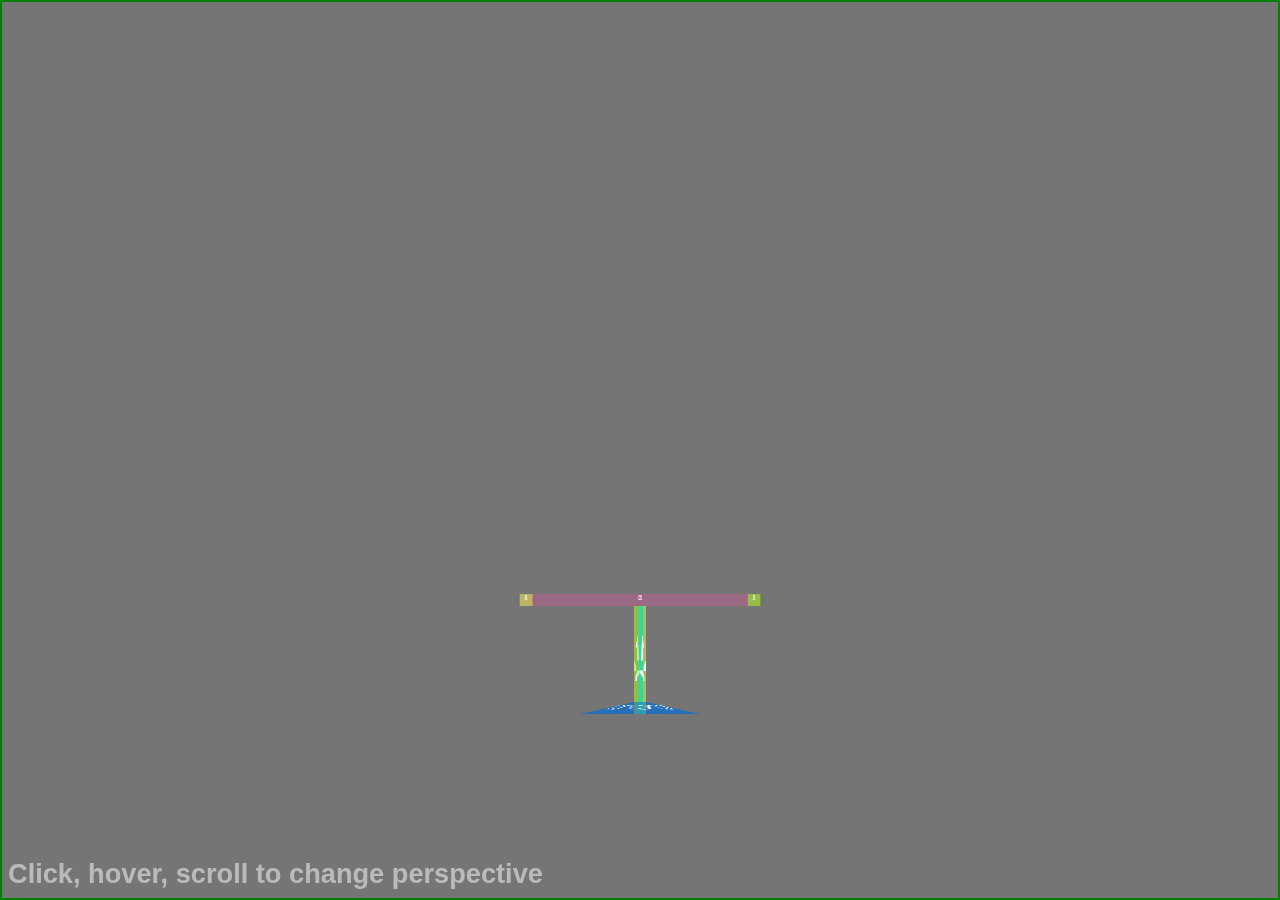
<file: html/round_rectangle.html>
<!DOCTYPE html>
<html>
<head>
  <title>round rectangle table</title>
  <link rel="stylesheet" type="text/css" href="../css/furniture-styles.css">
</head>
<body>
  <div class='playground'>
    <div class='r-rectangle padder'>
      <div class="spinner">
        <div class='furniture centerMe'>
          <div class='r-rectangle-B'>
            <div class='w-box'>
              <div class='w-face w-s3'>3</div>
            </div>
            <div class='w-box'>
              <div class='w-face w-s3'>3</div>
            </div>
            <div class='w-box'>
              <div class='w-face w-s3'>3</div>
            </div>
            <div class='w-box'>
              <div class='w-face w-s3'>3</div>
            </div>
            <div class='w-box'>
              <div class='w-face w-s3'>3</div>
            </div>
            <div class='w-box'>
              <div class='w-face w-s3'>3</div>
            </div>
          </div>
          <div class='r-rectangle-L'>
            <div class='t-box'>
              <div class='t-face t-s2'>2</div>
              <div class='t-face t-s4'>4</div>
              <div class='t-face t-s5'>5</div>
            </div>
            <div class='t-box'>
              <div class='t-face t-s2'>2</div>
              <div class='t-face t-s4'>4</div>
              <div class='t-face t-s5'>5</div>
            </div>
          </div>
          <div class='r-rectangle-T'>
            <div class='t-box'>
              <div class='t-face t-s1'>1</div>
              <div class='t-face t-s2'>2</div>
              <div class='t-face t-s4'>4</div>
              <div class='t-face t-s5'>5</div>
            </div>
            <div class='box'>
              <div class='face s1'>1</div>
              <div class='face s3'>3</div>
              <div class='face s5'>5</div>
            </div>
            <div class='t-box'>
              <div class='t-face t-s1'>1</div>
              <div class='t-face t-s2'>2</div>
              <div class='t-face t-s4'>4</div>
              <div class='t-face t-s5'>5</div>
            </div>
          </div>
        </div>
      </div>
    </div>
  </div>

  <h1 style="position:fixed;bottom:10px;margin:0 auto;font-size:1.7em;font-family:sans-serif; color:rgba(255,255,255,.5)">Click, hover, scroll to change perspective</h1>

  <script>
    var pg= document.querySelector('.playground');
    pg.scrollTop= (pg.scrollHeight-pg.clientHeight)/2-pg.clientHeight/4;
    pg.scrollLeft= (pg.scrollWidth-pg.clientWidth)/2;
  </script>

</body>
</html>
</file>
<file: css/furniture-styles.css>
/* Special mixin for wedge box */
/* Playground */
/* args: W,L,H */
.playground {
  height: 100vh;
  width: 100vw;
  background: rgba(0, 0, 0, 0.9);
  border: 2px solid green;
  box-sizing: border-box;
  position: absolute;
  left: 50%;
  top: 50%;
  transform: translate(-50%, -50%);
  font-size: 0;
  white-space: nowrap;
  perspective: calc(2*240px);
  /* remember to change perspective (distance) when zoom in */
  transform-style: preserve-3d;
  overflow: scroll; }

.playground::-webkit-scrollbar {
  display: none; }

.spinner:hover {
  animation-play-state: running; }

.spinner {
  animation: spin 6s infinite linear;
  animation-play-state: paused;
  transform-style: preserve-3d;
  /*border: 2px solid cyan;*/
  transform-origin: 50% 50% calc(0.5*var(--H)); }

@keyframes spin {
  from {
    transform: rotateY(0deg); }
  to {
    transform: rotateY(360deg); } }
.padder {
  position: relative;
  padding: 75vh 75vw;
  box-sizing: content-box;
  border: 3px solid yellow;
  background: rgba(255, 255, 255, 0.4);
  width: var(--W);
  height: var(--L); }

.centerMe {
  position: absolute;
  left: 50%;
  top: 50%;
  /*transform:translate(-50%,-50%);*/ }

/* Furniture */
/* args: W,L,H,SCALE */
.furniture {
  transform-style: preserve-3d;
  width: var(--W);
  height: var(--L);
  border: 10px solid rgba(255, 255, 255, 0.5);
  box-sizing: content-box;
  transition: transform 1s;
  transform: translate(-50%, -50%) rotateX(90deg) scale3d(var(--SCALE), var(--SCALE), var(--SCALE));
  transform-origin: 50% 50% calc(0.5*var(--H)); }

/* look here for wood filter effect
    https://www.smashingmagazine.com/2015/05/why-the-svg-filter-is-awesome/
  */
.furniture:active {
  transform: translate(-50%, -50%) rotateX(30deg) scale3d(var(--SCALE), var(--SCALE), var(--SCALE)); }

/* Comfy Chair */
.comfy-chair {
  --RES: 80px;
  --SCALE: 3;
  --W: 80px;
  --L: 80px;
  --H: 24px; }
.comfy-chair-B {
  /* shared box dimensions */
  /* dimensions passed to each box through CSS inheritance */
  --w: 4px;
  --l: 4px;
  --h: 4px;
  --bW: 0.5px;
  --bL1: 0.5px;
  --bL2: 0.5px;
  --sign: -1;
  --theta: 0.12435rad;
  --phi1: 0.12435rad;
  --phi2: 0.12435rad;
  --hyp: 4.03113px;
  --hyp1: 4.03113px;
  --hyp2: 4.03113px;
  --w1: 3px;
  --l1: 3px;
  /* global positioning */
  transform-style: preserve-3d;
  width: 68px;
  height: 68px;
  position: absolute;
  left: 50%;
  top: 50%;
  transform: translate(-50%, -50%) rotate(45deg);
  /* positioning each box */
  /* implement border-type() mixin */
  /* for debugging mode: clip text overflow */ }
  .comfy-chair-B > *:nth-child(1) {
    position: absolute;
    left: 50%;
    top: 50%;
    transform: translate3d(-50%, -50%, 4px) rotateX(180deg) rotate(0deg) matrix3d(1, 0, 0, 0, 0, 1, 0, 0, 0, -7.625, 1, 0, 0, 0, 0, 1) translate(0, -2px); }
  .comfy-chair-B > *:nth-child(2) {
    position: absolute;
    left: 50%;
    top: 50%;
    transform: translate3d(-50%, -50%, 4px) rotateX(180deg) rotate(90deg) matrix3d(1, 0, 0, 0, 0, 1, 0, 0, 0, -7.625, 1, 0, 0, 0, 0, 1) translate(0, -2px); }
  .comfy-chair-B > *:nth-child(3) {
    position: absolute;
    left: 50%;
    top: 50%;
    transform: translate3d(-50%, -50%, 4px) rotateX(180deg) rotate(180deg) matrix3d(1, 0, 0, 0, 0, 1, 0, 0, 0, -7.625, 1, 0, 0, 0, 0, 1) translate(0, -2px); }
  .comfy-chair-B > *:nth-child(4) {
    position: absolute;
    left: 50%;
    top: 50%;
    transform: translate3d(-50%, -50%, 4px) rotateX(180deg) rotate(270deg) matrix3d(1, 0, 0, 0, 0, 1, 0, 0, 0, -7.625, 1, 0, 0, 0, 0, 1) translate(0, -2px); }
  .comfy-chair-B .w-s2, .comfy-chair-B .w-s4 {
    border-top: none;
    --width: calc(var(--bL2) + var(--l1) + var(--bL1));
    --offset: 0px; }
  .comfy-chair-B .w-face {
    overflow: hidden !important; }
.comfy-chair-L {
  /* shared box dimensions */
  /* dimensions passed to each box through CSS inheritance */
  --w: 4px;
  --l: 1.73205px;
  --h: 16px;
  --bW: 1px;
  --hyp: 2px;
  --theta: 0.5236rad;
  /* global positioning */
  transform-style: preserve-3d;
  width: 4px;
  height: 4px;
  position: absolute;
  left: 50%;
  top: 50%;
  transform: translate3d(-50%, -50%, 4px);
  /* positioning each box */ }
  .comfy-chair-L > *:nth-child(1) {
    position: absolute;
    left: 50%;
    top: 50%;
    transform: translate(-50%, 0) rotate(180deg); }
  .comfy-chair-L > *:nth-child(2) {
    position: absolute;
    left: 50%;
    top: 0;
    transform: translate(-50%, 0); }
  .comfy-chair-L .t-face {
    overflow: hidden !important; }
.comfy-chair-B1 {
  --w: 80px;
  --l: 4px;
  --h: 80px;
  --bW: 4px;
  --hyp: 5.65685px;
  --theta: 0.7854rad;
  transform-style: preserve-3d;
  width: 80px;
  height: 4px;
  position: absolute;
  left: 50%;
  top: 50%;
  transform-origin: 50% 50% 40px;
  transform: translate3d(-50%, -50%, -18px) rotateX(-90deg) rotate(180deg); }
  .comfy-chair-B1 .t-face {
    overflow: hidden !important; }
.comfy-chair-C {
  /* shared box dimensions */
  /* shared dimensions passed to each box through CSS inheritance */
  /* global positioning */
  transform-style: preserve-3d;
  width: 72.8px;
  height: 77.28px;
  position: absolute;
  left: 50%;
  top: 4px;
  transform: translate3d(-50%, 0, 24px);
  /* positioning each box */ }
  .comfy-chair-C > *:nth-child(1) {
    --w: 72.8px;
    --l: 4px;
    --h: 6.4px;
    --bW: 4px;
    --bL1: 2px;
    --bL2: 0.4px;
    --sign: -1;
    --theta: 0.5586rad;
    --phi1: 0.30288rad;
    --phi2: 0.06242rad;
    --hyp: 7.54718px;
    --hyp1: 6.70522px;
    --hyp2: 6.41249px;
    --w1: 64.8px;
    --l1: 1.6px;
    position: absolute;
    left: 50%;
    top: 0;
    transform: translate(-50%, 0) translate3d(0, 68.88px, 2px) rotateX(-90deg) rotate(180deg); }
    .comfy-chair-C > *:nth-child(1) .w-s2, .comfy-chair-C > *:nth-child(1) .w-s4 {
      border-top: none;
      --width: calc(var(--bL2) + var(--l1) + var(--bL1));
      --offset: 0px; }
  .comfy-chair-C > *:nth-child(2) {
    --w: 72.8px;
    --l: 59.68px;
    --h: 4px;
    position: absolute;
    left: 50%;
    top: 0;
    transform: translate(-50%, 11.2px); }
  .comfy-chair-C > *:nth-child(3) {
    --w: 72.8px;
    --l: 11.2px;
    --h: 4px;
    --bW: 16px;
    --hyp: 19.53049px;
    --theta: 0.96007rad;
    position: absolute;
    left: 50%;
    top: 0;
    transform: translate(-50%, 0); }
  .comfy-chair-C .t-face {
    overflow: hidden !important; }
.comfy-chair-A1, .comfy-chair-A2 {
  /* shared box dimensions */
  /* shared dimensions passed to each box through CSS inheritance */
  /* global positioning */
  transform-style: preserve-3d;
  width: 76px;
  height: 4px;
  position: absolute;
  left: 0;
  top: 0;
  transform: translate3d(-50%, -50%, 24px) rotate(-90deg) translate(-42px, 2px);
  /* positioning each box */ }
  .comfy-chair-A1 > *:nth-child(1), .comfy-chair-A2 > *:nth-child(1) {
    --w: 20.43221px;
    --l: 3.75877px;
    --h: 76px;
    --bW: 1.36808px;
    --hyp: 4px;
    --theta: 20deg;
    position: absolute;
    left: 50%;
    top: 50%;
    transform-origin: 50% 100% 38px;
    transform: translate3d(-50%, -50%, -38px) rotateY(-90deg) rotate(-20deg) translate(10.21611px, 0); }
  .comfy-chair-A1 > *:nth-child(2), .comfy-chair-A2 > *:nth-child(2) {
    --w: 76px;
    --l: 16px;
    --h: 4px;
    --bW: 16px;
    --hyp: 22.62742px;
    --theta: 0.7854rad;
    position: absolute;
    left: 50%;
    top: 100%;
    transform-origin: 50% 100% 2px;
    transform: translate3d(-50%, -100%, -2px) rotateX(-70deg) translate(0, -20.43221px) rotateX(20deg) translateZ(-2px); }
  .comfy-chair-A1 .t-face, .comfy-chair-A2 .t-face {
    overflow: hidden !important; }
.comfy-chair-A2 {
  left: 0;
  top: 0;
  transform: translate3d(-50%, -50%, 24px) rotate(90deg) translate(42px, -78px) scale(-1, 1); }
.comfy-chair-B2 {
  /* shared box dimensions */
  /* global positioning */
  transform-style: preserve-3d;
  width: 80px;
  height: 4px;
  position: absolute;
  left: 50%;
  top: 0;
  transform: translate3d(-50%, 0, 24px) matrix3d(1, 0, 0, 0, 0, 1, 0, 0, 0, -0.57735, 1, 0, 0, 0, 0, 1);
  /* positioning each box */ }
  .comfy-chair-B2 > *:nth-child(1) {
    --w: 93.97646px;
    --l: 19.2px;
    --h: 4px;
    --bW: 6.98823px;
    --hyp: 20.43221px;
    --theta: 20deg;
    position: absolute;
    transform-origin: 50% 50% 2px;
    transform: translate3d(-50%, -50%, -2px) rotateX(-90deg) rotate(180deg) translate3d(-40px, 9.6px, 2px); }
  .comfy-chair-B2 > *:nth-child(2) {
    --w: 93.97646px;
    --l: 44.8px;
    --h: 4px;
    --bW: 6.98823px;
    --hyp: 45.34176px;
    --theta: 0.15474rad;
    position: absolute;
    transform-origin: 50% 50% 2px;
    transform: translate3d(-50%, -50%, -2px) rotateX(-90deg) translate3d(40px, -41.6px, 2px); }
  .comfy-chair-B2 .t-face {
    overflow: hidden !important; }
.comfy-chair-J1, .comfy-chair-J2 {
  --w: 4px;
  --l: 0px;
  --h: 19.2px;
  --bW: 0px;
  --bL1: 0px;
  --bL2: 11.08513px;
  --sign: 1;
  --theta: 0rad;
  --phi1: 0rad;
  --phi2: -30deg;
  --hyp: 19.2px;
  --hyp1: 19.2px;
  --hyp2: 22.17025px;
  --w1: 4px;
  --l1: 11.08513px;
  transform-style: preserve-3d;
  width: 4px;
  height: 0px;
  position: absolute;
  transform: translate3d(0, 4px, 24px) matrix3d(1, 0, 0, 0, 0, 1, 0, 0, -0.36397, 0, 1, 0, 0, 0, 0, 1); }
  .comfy-chair-J1 .w-face, .comfy-chair-J2 .w-face {
    overflow: hidden !important; }
  .comfy-chair-J1 .w-s2, .comfy-chair-J1 .w-s4, .comfy-chair-J2 .w-s2, .comfy-chair-J2 .w-s4 {
    border-bottom: none;
    --width: calc(var(--bL2) + var(--l) + var(--bL1));
    --offset: var(--bL2); }
.comfy-chair-J2 {
  right: 0;
  transform: translate3d(0, 4px, 24px) scaleX(-1) matrix3d(1, 0, 0, 0, 0, 1, 0, 0, -0.36397, 0, 1, 0, 0, 0, 0, 1); }
.comfy-chair-F1, .comfy-chair-F2 {
  --w: 19.2px;
  --l: 0px;
  --h: 11.2px;
  --bW: 0px;
  --bL1: 0px;
  --bL2: 16px;
  --sign: 1;
  --theta: 0rad;
  --phi1: 0rad;
  --phi2: -0.96007rad;
  --hyp: 11.2px;
  --hyp1: 11.2px;
  --hyp2: 19.53049px;
  --w1: 19.2px;
  --l1: 16px;
  transform-style: preserve-3d;
  width: 19.2px;
  height: 0px;
  position: absolute;
  transform-origin: 0% 0%;
  transform: translate3d(4px, 4px, 24px) rotate(90deg) rotateY(-90deg) translateZ(-11.2px) matrix3d(1, 0.36397, 0.57735, 0, 0, 1, 0, 0, 0, 0, 1, 0, 0, 0, 0, 1); }
  .comfy-chair-F1 .w-face, .comfy-chair-F2 .w-face {
    overflow: hidden; }
  .comfy-chair-F1 .w-s2, .comfy-chair-F1 .w-s4, .comfy-chair-F2 .w-s2, .comfy-chair-F2 .w-s4 {
    border-bottom: none;
    --width: calc(var(--bL2) + var(--l) + var(--bL1));
    --offset: var(--bL2); }
.comfy-chair-F2 {
  right: 0;
  transform-origin: 100% 0%;
  transform: translate3d(-4px, 4px, 24px) rotate(-90deg) rotateY(90deg) translateZ(-11.2px) matrix3d(1, -0.36397, -0.57735, 0, 0, 1, 0, 0, 0, 0, 1, 0, 0, 0, 0, 1); }
.comfy-chair-U1, .comfy-chair-U2 {
  --w: 63.35677px;
  --l: 20px;
  --h: 31.67838px;
  --bW: 31.67838px;
  --bL1: 0px;
  --bL2: 16px;
  --sign: -1;
  --theta: 0.7854rad;
  --phi1: 0rad;
  --phi2: 0.4677rad;
  --hyp: 44.8px;
  --hyp1: 31.67838px;
  --hyp2: 35.48972px;
  --w1: 0px;
  --l1: 4px;
  transform-style: preserve-3d;
  width: 63.35677px;
  height: 20px;
  position: absolute;
  transform-origin: 0% 100%;
  transform: translate3d(-6.56679px, -16px, 43.2px) rotate(90deg) rotateY(-90deg) translate3d(0, 0, 11.08513px) scale3d(1, 1, -1) rotateY(-45deg) matrix3d(1, 0, 0, 0, 0, 1, 0, 0, -0.75256, 0, 0.24744, 0, 0, 0, 0, 1) rotateY(45deg) matrix3d(1, -0.15599, -6.37479, 0, 0, 1, 0, 0, 0, 0, 1, 0, 0, 0, 0, 1) rotateY(-45deg); }
  .comfy-chair-U1 .w-face, .comfy-chair-U2 .w-face {
    overflow: hidden; }
  .comfy-chair-U1 .w-s2, .comfy-chair-U1 .w-s4, .comfy-chair-U2 .w-s2, .comfy-chair-U2 .w-s4 {
    border-top: none;
    --width: calc(var(--bL2) + var(--l1) + var(--bL1));
    --offset: 0px; }
.comfy-chair-U2 {
  transform: translate(80px, 0) scaleX(-1) translate3d(-6.56679px, -16px, 43.2px) rotate(90deg) rotateY(-90deg) translate3d(0, 0, 11.08513px) scale3d(1, 1, -1) rotateY(-45deg) matrix3d(1, 0, 0, 0, 0, 1, 0, 0, -0.75256, 0, 0.24744, 0, 0, 0, 0, 1) rotateY(45deg) matrix3d(1, -0.15599, -6.37479, 0, 0, 1, 0, 0, 0, 0, 1, 0, 0, 0, 0, 1) rotateY(-45deg); }

/* Fork-Legged Table */
.fork-leg {
  --RES: 80px;
  --SCALE: 3;
  --W: 80px;
  --L: 80px;
  --H: 40px;
  --T_bW: 2px;
  --T_t: 2px;
  --B_t: 4px;
  --B_d: 60px;
  --L_d: 4px; }
.fork-leg-B {
  /* shared box dimensions */
  /* dimensions passed to each box through CSS inheritance */
  --w: 2.68px;
  --l: 2.68px;
  --h: 4px;
  --bW: 0.67px;
  --bL1: 0.67px;
  --bL2: 0.67px;
  --sign: -1;
  --theta: 0.16596rad;
  --phi1: 0.16596rad;
  --phi2: 0.16596rad;
  --hyp: 4.05572px;
  --hyp1: 4.05572px;
  --hyp2: 4.05572px;
  --w1: 1.34px;
  --l1: 1.34px;
  /* global positioning */
  transform-style: preserve-3d;
  width: 60px;
  height: 60px;
  position: absolute;
  left: 50%;
  top: 50%;
  transform: translate(-50%, -50%) rotate(45deg);
  /* positioning each box */
  /* implement border-type() mixin */
  /* for debugging mode: clip text overflow */ }
  .fork-leg-B > *:nth-child(1) {
    position: absolute;
    left: 50%;
    top: 50%;
    transform: translate3d(-50%, -50%, 4px) rotateX(180deg) rotate(0deg) matrix3d(1, 0, 0, 0, 0, 1, 0, 0, 0, -6.9975, 1, 0, 0, 0, 0, 1) translate(0, -1.34px); }
  .fork-leg-B > *:nth-child(2) {
    position: absolute;
    left: 50%;
    top: 50%;
    transform: translate3d(-50%, -50%, 4px) rotateX(180deg) rotate(90deg) matrix3d(1, 0, 0, 0, 0, 1, 0, 0, 0, -6.9975, 1, 0, 0, 0, 0, 1) translate(0, -1.34px); }
  .fork-leg-B > *:nth-child(3) {
    position: absolute;
    left: 50%;
    top: 50%;
    transform: translate3d(-50%, -50%, 4px) rotateX(180deg) rotate(180deg) matrix3d(1, 0, 0, 0, 0, 1, 0, 0, 0, -6.9975, 1, 0, 0, 0, 0, 1) translate(0, -1.34px); }
  .fork-leg-B > *:nth-child(4) {
    position: absolute;
    left: 50%;
    top: 50%;
    transform: translate3d(-50%, -50%, 4px) rotateX(180deg) rotate(270deg) matrix3d(1, 0, 0, 0, 0, 1, 0, 0, 0, -6.9975, 1, 0, 0, 0, 0, 1) translate(0, -1.34px); }
  .fork-leg-B .w-s2, .fork-leg-B .w-s4 {
    border-top: none;
    --width: calc(var(--bL2) + var(--l1) + var(--bL1));
    --offset: 0px; }
  .fork-leg-B .w-face {
    overflow: hidden !important; }
.fork-leg-L {
  /* shared box dimensions */
  /* dimensions passed to each box through CSS inheritance */
  --w: 4px;
  --l: 1.73205px;
  --h: 34px;
  --bW: 1px;
  --hyp: 2px;
  --theta: 0.5236rad;
  /* global positioning */
  transform-style: preserve-3d;
  width: 4px;
  height: 4px;
  position: absolute;
  left: 50%;
  top: 50%;
  transform: translate3d(-50%, -50%, 4px);
  /* positioning each box */ }
  .fork-leg-L > *:nth-child(1) {
    position: absolute;
    left: 50%;
    top: 50%;
    transform: translate(-50%, 0) rotate(180deg); }
  .fork-leg-L > *:nth-child(2) {
    position: absolute;
    left: 50%;
    top: 0;
    transform: translate(-50%, 0); }
  .fork-leg-L .t-face {
    overflow: hidden !important; }
.fork-leg-T {
  /* shared box dimensions */
  /* shared dimensions passed to each box through CSS inheritance */
  --h: 2px;
  /* global positioning */
  transform-style: preserve-3d;
  width: 80px;
  height: 80px;
  position: relative;
  transform: translateZ(38px);
  /* positioning each box */ }
  .fork-leg-T > *:nth-child(1) {
    --w: 80px;
    --l: 2px;
    --bW: 2px;
    --hyp: 2.82843px;
    --theta: 0.7854rad;
    position: absolute;
    left: 0;
    top: 0;
    transform: translate(-50%, -50%) rotate(-90deg) translate(-40px, 1px); }
  .fork-leg-T > *:nth-child(2) {
    --w: 76px;
    --l: 80px;
    position: absolute;
    left: 50%;
    top: 50%;
    transform: translate(-50%, -50%); }
  .fork-leg-T > *:nth-child(3) {
    --w: 80px;
    --l: 2px;
    --bW: 2px;
    --hyp: 2.82843px;
    --theta: 0.7854rad;
    position: absolute;
    left: 0;
    top: 0;
    transform: translate(-50%, -50%) rotate(90deg) translate(40px, -79px); }
  .fork-leg-T .t-face {
    overflow: hidden !important; }

/* Round Rectangle Table */
.r-rectangle {
  --RES: 80px;
  --SCALE: 3;
  --W: 80px;
  --L: 40px;
  --H: 40px;
  --T_bW: 4px;
  --T_t: 4px;
  --B_t: 4px;
  --B_d: 40px;
  --L_d: 4px; }
.r-rectangle-B {
  /* shared box dimensions */
  /* dimensions passed to each box through CSS inheritance */
  --w: 20px;
  --l: 0px;
  --h: 15.58846px;
  --bW: 9px;
  --bL1: 4px;
  --bL2: 0px;
  --sign: 1;
  --theta: 0.5236rad;
  --phi1: -0.25118rad;
  --phi2: 0rad;
  --hyp: 18px;
  --hyp1: 16.09348px;
  --hyp2: 15.58846px;
  --w1: 2px;
  --l1: 4px;
  /* global positioning */
  transform-style: preserve-3d;
  width: 40px;
  height: 40px;
  position: absolute;
  left: 50%;
  top: 50%;
  transform: translate(-50%, -50%);
  border-radius: 50%;
  background-color: rgba(0, 0, 0, 0.5);
  /* positioning each box */
  /* implement border-type() mixin */ }
  .r-rectangle-B > *:nth-child(1) {
    position: absolute;
    left: 50%;
    top: 50%;
    transform: translate(-50%, -50%) rotate(0deg) rotateX(90deg) translateZ(-17.32051px); }
  .r-rectangle-B > *:nth-child(2) {
    position: absolute;
    left: 50%;
    top: 50%;
    transform: translate(-50%, -50%) rotate(60deg) rotateX(90deg) translateZ(-17.32051px); }
  .r-rectangle-B > *:nth-child(3) {
    position: absolute;
    left: 50%;
    top: 50%;
    transform: translate(-50%, -50%) rotate(120deg) rotateX(90deg) translateZ(-17.32051px); }
  .r-rectangle-B > *:nth-child(4) {
    position: absolute;
    left: 50%;
    top: 50%;
    transform: translate(-50%, -50%) rotate(180deg) rotateX(90deg) translateZ(-17.32051px); }
  .r-rectangle-B > *:nth-child(5) {
    position: absolute;
    left: 50%;
    top: 50%;
    transform: translate(-50%, -50%) rotate(240deg) rotateX(90deg) translateZ(-17.32051px); }
  .r-rectangle-B > *:nth-child(6) {
    position: absolute;
    left: 50%;
    top: 50%;
    transform: translate(-50%, -50%) rotate(300deg) rotateX(90deg) translateZ(-17.32051px); }
  .r-rectangle-B .w-s2, .r-rectangle-B .w-s4 {
    border-bottom: none;
    --width: calc(var(--bL2) + var(--l) + var(--bL1));
    --offset: var(--bL2); }
  .r-rectangle-B .w-s2, .r-rectangle-B .w-s4 {
    overflow: hidden; }
.r-rectangle-L {
  /* shared box dimensions */
  /* dimensions passed to each box through CSS inheritance */
  --w: 4px;
  --l: 1.73205px;
  --h: 36px;
  --bW: 1px;
  --hyp: 2px;
  --theta: 0.5236rad;
  /* global positioning */
  transform-style: preserve-3d;
  width: 4px;
  height: 4px;
  position: absolute;
  left: 50%;
  top: 50%;
  transform: translate(-50%, -50%);
  /* positioning each box */ }
  .r-rectangle-L > *:nth-child(1) {
    position: absolute;
    left: 50%;
    top: 50%;
    transform: translate(-50%, 0) rotate(180deg); }
  .r-rectangle-L > *:nth-child(2) {
    position: absolute;
    left: 50%;
    top: 0;
    transform: translate(-50%, 0); }
  .r-rectangle-L .t-face {
    overflow: hidden !important; }
.r-rectangle-T {
  /* shared box dimensions */
  /* shared dimensions passed to each box through CSS inheritance */
  --h: 4px;
  /* global positioning */
  transform-style: preserve-3d;
  width: 80px;
  height: 40px;
  position: relative;
  transform: translateZ(36px);
  /* positioning each box */ }
  .r-rectangle-T > *:nth-child(1) {
    --w: 40px;
    --l: 4px;
    --bW: 4px;
    --hyp: 5.65685px;
    --theta: 0.7854rad;
    position: absolute;
    left: 0;
    top: 0;
    transform: translate(-50%, -50%) rotate(-90deg) translate(-20px, 2px); }
  .r-rectangle-T > *:nth-child(2) {
    --w: 72px;
    --l: 40px;
    position: absolute;
    left: 50%;
    top: 50%;
    transform: translate(-50%, -50%); }
  .r-rectangle-T > *:nth-child(3) {
    --w: 40px;
    --l: 4px;
    --bW: 4px;
    --hyp: 5.65685px;
    --theta: 0.7854rad;
    position: absolute;
    left: 0;
    top: 0;
    transform: translate(-50%, -50%) rotate(90deg) translate(20px, -78px); }
  .r-rectangle-T .t-face {
    overflow: hidden !important; }

/* Glass Divider */
.g-divider {
  --RES: 240px;
  --SCALE: 1;
  --W: calc(1.0*var(--RES));
  --L: calc(0.1*var(--RES));
  --H: calc(0.7*var(--RES));
  --bH: calc(1.5*var(--L));
  --P: calc(0.05*var(--RES));
  --T: calc(0.005*var(--RES)); }
.g-divider-B {
  --w: var(--W);
  --l: var(--L);
  --h: var(--bH);
  --raise: calc(0.5*var(--h)); }
.g-divider-G {
  --w: calc(var(--W) - calc(2*var(--P)));
  --l: var(--T);
  --h: calc(var(--H) - var(--bH));
  --raise: calc(0.5*var(--h));
  transform: translate3d(-50%, -50%, var(--bH)) translate(calc(0.5*var(--W)), calc(0.5*var(--L))); }

/* Pillar Table */
.pillartable {
  --RES: 240px;
  --SCALE: 1;
  --W: calc(1.0*var(--RES));
  --L: calc(1.0*var(--RES));
  --H: calc(0.35*var(--RES));
  --T: calc(0.03*var(--RES));
  --G: calc(0.4*var(--RES));
  --pH: calc(1.5*var(--RES));
  /* Shared face dimensions */
  --w: var(--W);
  --l: calc(0.5*calc(var(--L) - var(--G)));
  --h: var(--T);
  --bW: calc(0.5*calc(var(--w) - var(--G)));
  /* Manually calculated */
  --hyp: calc(0.70711*calc(var(--W) - var(--G)));
  /* hyp = sqrt((L-G)^2/4+(W-G)^2/4) */
  /* or hyp = sqrt(2) * (W-G)/2 assuming symmetrical W-L */
  --theta: 45deg;
  /* theta = atan((W-G)/2 / ((L-G)/2)) */ }
.pillartable-F {
  transform: translate3d(-50%, -50%, calc(var(--H) - var(--T))) translate(calc(0.5*var(--W)), calc(var(--L) - calc(0.5*var(--l)))); }
.pillartable-L {
  transform: translate3d(-50%, -50%, calc(var(--H) - var(--T))) rotate(90deg) translate(calc(0.5*var(--L)), calc(-0.5*var(--l))); }
.pillartable-B {
  transform: translate3d(-50%, -50%, calc(var(--H) - var(--T))) rotate(180deg) translate(calc(-0.5*var(--W)), calc(-0.5*var(--l))); }
.pillartable-R {
  transform: translate3d(-50%, -50%, calc(var(--H) - var(--T))) rotate(-90deg) translate(calc(-0.5*var(--L)), calc(var(--W) + calc(-0.5*var(--l)))); }
.pillartable-P {
  --w: var(--G);
  --l: var(--G);
  --h: var(--pH);
  transform: translate(-50%, -50%) translate(calc(0.5*var(--W)), calc((0.5*var(--L)))); }

/* High Table */
.hightable {
  --RES: 240px;
  --SCALE: 1;
  --W: calc(1.0*var(--RES));
  --L: calc(0.5*var(--RES));
  --H: calc(0.625*var(--RES));
  --T: calc(0.06*var(--RES));
  --U: calc(0.15625*var(--RES)); }
.hightable-R {
  --w: var(--T);
  --l: var(--L);
  --h: var(--H);
  transform: translate(calc(var(--W) - var(--T)), 0); }
.hightable-L {
  --w: var(--T);
  --l: var(--L);
  --h: var(--H);
  transform: scale(-1, 1); }
.hightable-T {
  --w: calc(var(--W) - calc(2*var(--T)));
  --l: var(--L);
  --h: var(--T);
  transform: translate3d(var(--T), 0, calc(var(--H) - var(--T))); }
.hightable-U {
  --w: calc(var(--W) - calc(2*var(--T)));
  --l: var(--T);
  --h: var(--U);
  transform: translate(0, -50%) translate3d(var(--T), calc(0.5*var(--L)), calc(var(--H) - calc(var(--U) + var(--T)))); }

/* Box */
/* args: w,l,h */
.box {
  --raise: calc(0.5*var(--h));
  width: var(--w);
  height: var(--l);
  transform-style: preserve-3d;
  position: absolute;
  left: 0;
  top: 0;
  user-select: none; }

.face {
  position: absolute;
  transform-style: flat;
  overflow: hidden;
  color: white;
  text-align: center; }

.s1 {
  width: var(--w);
  height: var(--l);
  transform: translateZ(var(--h));
  background-color: rgba(10, 110, 205, 0.5);
  font: calc(0.6*var(--l))/var(--l) sans-serif; }

.s2 {
  width: var(--l);
  height: var(--h);
  transform: translate3d(-50%, -50%, var(--raise)) rotateX(-90deg) rotateY(90deg) translate3d(calc(-0.5*var(--l)), 0, var(--w));
  background-color: rgba(120, 215, 20, 0.5);
  font: calc(0.6*var(--h))/var(--h) sans-serif; }

.s3 {
  width: var(--w);
  height: var(--h);
  transform: translate3d(-50%, -50%, var(--raise)) rotateX(-90deg) translate3d(calc(0.5*var(--w)), 0, var(--l));
  background-color: rgba(225, 30, 130, 0.5);
  font: calc(0.6*var(--h))/var(--h) sans-serif; }

.s4 {
  width: var(--l);
  height: var(--h);
  transform: translate3d(-50%, -50%, var(--raise)) rotateX(-90deg) rotateY(-90deg) translate3d(calc(0.5*var(--l)), 0, 0);
  background-color: rgba(255, 196, 128, 0.5);
  font: calc(0.6*var(--h))/var(--h) sans-serif; }

.s5 {
  width: var(--w);
  height: var(--h);
  transform: translate3d(-50%, -50%, var(--raise)) rotateX(-90deg) rotateY(180deg) translate3d(calc(-0.5*var(--w)), 0, 0);
  background-color: rgba(50, 245, 150, 0.5);
  font: calc(0.6*var(--h))/var(--h) sans-serif; }

.s6 {
  width: var(--w);
  height: var(--l);
  transform: rotateY(180deg);
  background-color: rgba(255, 160, 60, 0.5);
  font: calc(0.6*var(--l))/var(--l) sans-serif; }

/* Trapezoid Box */
/* args: w,l,h,bW,hyp,theta */
.t-box {
  --raise: calc(0.5*var(--h));
  --w1: calc(var(--w) - calc(2*var(--bW)));
  width: var(--w);
  height: var(--l);
  transform-style: preserve-3d;
  position: absolute;
  user-select: none; }

.t-face {
  position: absolute;
  transform-style: flat;
  color: white;
  text-align: center; }

.t-s1 {
  width: var(--w1);
  height: 0;
  border: var(--bW) solid transparent;
  border-top: none;
  border-bottom: var(--l) solid rgba(10, 110, 205, 0.5);
  transform: translateZ(var(--h));
  font: calc(0.6*var(--l))/var(--l) sans-serif; }

.t-s2 {
  width: var(--hyp);
  height: var(--h);
  transform: translate3d(-50%, -50%, var(--raise)) rotateX(-90deg) rotateY(90deg) translate3d(calc(-0.5*var(--l)), 0, calc(var(--w) - calc(0.5*var(--bW)))) rotateY(var(--theta));
  background-color: rgba(120, 215, 20, 0.5);
  font: calc(0.6*var(--h))/var(--h) sans-serif; }

.t-s3 {
  width: var(--w);
  height: var(--h);
  transform: translate3d(-50%, -50%, var(--raise)) rotateX(-90deg) translate3d(calc(0.5*var(--w)), 0, var(--l));
  background-color: rgba(225, 30, 130, 0.5);
  font: calc(0.6*var(--h))/var(--h) sans-serif; }

.t-s4 {
  width: var(--hyp);
  height: var(--h);
  transform: translate3d(-50%, -50%, var(--raise)) rotateX(-90deg) rotateY(-90deg) translate3d(calc(0.5*var(--l)), 0, calc(-0.5*var(--bW))) rotateY(calc(-1*var(--theta)));
  background-color: rgba(255, 196, 128, 0.5);
  font: calc(0.6*var(--h))/var(--h) sans-serif; }

.t-s5 {
  width: var(--w1);
  height: var(--h);
  transform: translate3d(-50%, -50%, var(--raise)) rotateX(-90deg) rotateY(180deg) translate3d(calc(-0.5*var(--w)), 0, 0);
  background-color: rgba(50, 245, 150, 0.5);
  font: calc(0.6*var(--h))/var(--h) sans-serif; }

.t-s6 {
  width: var(--w1);
  height: 0;
  border: var(--bW) solid transparent;
  border-top: none;
  border-bottom: var(--l) solid rgba(255, 160, 60, 0.5);
  transform: rotateY(180deg);
  font: calc(0.6*var(--l))/var(--l) sans-serif; }

/* Wedge Box */
/* args: w,l,h,bW,bL1,bL2,sign,theta,phi1,phi2,hyp,hyp1,hyp2,w1,l1
   special: must implement the border-type() mixin (defaults to border-bottom). */
/* [code-folding placeholder] */
.w-box {
  --raise: calc(0.5*var(--h));
  width: var(--w);
  height: var(--l);
  transform-style: preserve-3d;
  position: absolute;
  left: 0;
  top: 0;
  user-select: none; }

.w-face {
  position: absolute;
  transform-style: flat;
  color: white;
  text-align: center; }

.w-s1 {
  width: var(--w1);
  height: var(--l1);
  transform: translate3d(-50%, 0, var(--h)) translate(calc(0.5*var(--w)), calc(-1*calc(var(--sign)*var(--bL2))));
  background-color: rgba(50, 245, 150, 0.5);
  font: calc(0.6*var(--l1))/var(--l1) sans-serif; }

.w-s2 {
  box-sizing: border-box;
  width: var(--width);
  height: var(--hyp);
  border: var(--hyp) solid rgba(120, 215, 20, 0.5);
  border-right: var(--bL2) solid transparent;
  border-left: var(--bL1) solid transparent;
  transform: translate3d(-50%, -50%, var(--raise)) rotate(-90deg) translate(calc(-50% + var(--offset)), calc(var(--w) - calc(0.5*var(--bW)))) rotateX(calc(-90deg + var(--theta)));
  font: calc(0.6*var(--h))/var(--h) sans-serif; }

.w-s3 {
  width: var(--w1);
  height: 0;
  border: var(--hyp1) solid rgba(10, 110, 205, 0.5);
  border-right: var(--bW) solid transparent;
  border-left: var(--bW) solid transparent;
  border-top: none;
  transform: translate3d(-50%, -50%, var(--raise)) translate(calc(0.5*var(--w)), calc(var(--l) + calc(var(--sign)*calc(0.5*var(--bL1))))) rotateX(calc(-90deg + var(--phi1)));
  font: calc(0.6*var(--h))/var(--h) sans-serif; }

.w-s4 {
  box-sizing: border-box;
  width: var(--width);
  height: var(--hyp);
  border: var(--hyp) solid rgba(255, 196, 128, 0.5);
  border-right: var(--bL1) solid transparent;
  border-left: var(--bL2) solid transparent;
  transform: translate3d(-50%, -50%, var(--raise)) rotate(90deg) translate(calc(50% - var(--offset)), calc(-0.5*var(--bW))) rotateX(calc(-90deg + var(--theta)));
  font: calc(0.6*var(--h))/var(--h) sans-serif; }

.w-s5 {
  width: var(--w1);
  height: 0;
  border: var(--hyp2) solid rgba(255, 160, 60, 0.5);
  border-right: var(--bW) solid transparent;
  border-left: var(--bW) solid transparent;
  border-top: none;
  transform: translate3d(-50%, -50%, var(--raise)) rotate(180deg) translate(calc(-0.5*var(--w)), calc(var(--sign)*calc(0.5*var(--bL2)))) rotateX(calc(-90deg + var(--phi2)));
  font: calc(0.6*var(--h))/var(--h) sans-serif; }

.w-s6 {
  width: var(--w);
  height: var(--l);
  transform: rotateY(180deg);
  background-color: rgba(225, 30, 130, 0.5);
  font: calc(0.6*var(--l))/var(--l) sans-serif; }

/*# sourceMappingURL=furniture-styles.css.map */
</file>
<file: css/page-styles.css>
/* Box */
/* args: w,l,h */
.box {
  --raise: calc(0.5*var(--h));
  width: var(--w);
  height: var(--l);
  transform-style: preserve-3d;
  position: absolute;
  left: 0;
  top: 0;
  user-select: none; }

.face {
  position: absolute;
  transform-style: flat;
  overflow: hidden;
  color: white;
  text-align: center; }

.s1 {
  width: var(--w);
  height: var(--l);
  transform: translateZ(var(--h));
  background-color: rgba(10, 110, 205, 0.5);
  font: calc(0.6*var(--l))/var(--l) sans-serif; }

.s2 {
  width: var(--l);
  height: var(--h);
  transform: translate3d(-50%, -50%, var(--raise)) rotateX(-90deg) rotateY(90deg) translate3d(calc(-0.5*var(--l)), 0, var(--w));
  background-color: rgba(120, 215, 20, 0.5);
  font: calc(0.6*var(--h))/var(--h) sans-serif; }

.s3 {
  width: var(--w);
  height: var(--h);
  transform: translate3d(-50%, -50%, var(--raise)) rotateX(-90deg) translate3d(calc(0.5*var(--w)), 0, var(--l));
  background-color: rgba(225, 30, 130, 0.5);
  font: calc(0.6*var(--h))/var(--h) sans-serif; }

.s4 {
  width: var(--l);
  height: var(--h);
  transform: translate3d(-50%, -50%, var(--raise)) rotateX(-90deg) rotateY(-90deg) translate3d(calc(0.5*var(--l)), 0, 0);
  background-color: rgba(255, 196, 128, 0.5);
  font: calc(0.6*var(--h))/var(--h) sans-serif; }

.s5 {
  width: var(--w);
  height: var(--h);
  transform: translate3d(-50%, -50%, var(--raise)) rotateX(-90deg) rotateY(180deg) translate3d(calc(-0.5*var(--w)), 0, 0);
  background-color: rgba(50, 245, 150, 0.5);
  font: calc(0.6*var(--h))/var(--h) sans-serif; }

.s6 {
  width: var(--w);
  height: var(--l);
  transform: rotateY(180deg);
  background-color: rgba(255, 160, 60, 0.5);
  font: calc(0.6*var(--l))/var(--l) sans-serif; }

/* Trapezoid Box */
/* args: w,l,h,bW,hyp,theta */
.t-box {
  --raise: calc(0.5*var(--h));
  --w1: calc(var(--w) - calc(2*var(--bW)));
  width: var(--w);
  height: var(--l);
  transform-style: preserve-3d;
  position: absolute;
  user-select: none; }

.t-face {
  position: absolute;
  transform-style: flat;
  color: white;
  text-align: center; }

.t-s1 {
  width: var(--w1);
  height: 0;
  border: var(--bW) solid transparent;
  border-top: none;
  border-bottom: var(--l) solid rgba(10, 110, 205, 0.5);
  transform: translateZ(var(--h));
  font: calc(0.6*var(--l))/var(--l) sans-serif; }

.t-s2 {
  width: var(--hyp);
  height: var(--h);
  transform: translate3d(-50%, -50%, var(--raise)) rotateX(-90deg) rotateY(90deg) translate3d(calc(-0.5*var(--l)), 0, calc(var(--w) - calc(0.5*var(--bW)))) rotateY(var(--theta));
  background-color: rgba(120, 215, 20, 0.5);
  font: calc(0.6*var(--h))/var(--h) sans-serif; }

.t-s3 {
  width: var(--w);
  height: var(--h);
  transform: translate3d(-50%, -50%, var(--raise)) rotateX(-90deg) translate3d(calc(0.5*var(--w)), 0, var(--l));
  background-color: rgba(225, 30, 130, 0.5);
  font: calc(0.6*var(--h))/var(--h) sans-serif; }

.t-s4 {
  width: var(--hyp);
  height: var(--h);
  transform: translate3d(-50%, -50%, var(--raise)) rotateX(-90deg) rotateY(-90deg) translate3d(calc(0.5*var(--l)), 0, calc(-0.5*var(--bW))) rotateY(calc(-1*var(--theta)));
  background-color: rgba(255, 196, 128, 0.5);
  font: calc(0.6*var(--h))/var(--h) sans-serif; }

.t-s5 {
  width: var(--w1);
  height: var(--h);
  transform: translate3d(-50%, -50%, var(--raise)) rotateX(-90deg) rotateY(180deg) translate3d(calc(-0.5*var(--w)), 0, 0);
  background-color: rgba(50, 245, 150, 0.5);
  font: calc(0.6*var(--h))/var(--h) sans-serif; }

.t-s6 {
  width: var(--w1);
  height: 0;
  border: var(--bW) solid transparent;
  border-top: none;
  border-bottom: var(--l) solid rgba(255, 160, 60, 0.5);
  transform: rotateY(180deg);
  font: calc(0.6*var(--l))/var(--l) sans-serif; }

/* Wedge Box */
/* args: w,l,h,bW,bL1,bL2,sign,theta,phi1,phi2,hyp,hyp1,hyp2,w1,l1
   special: must implement the border-type() mixin (defaults to border-bottom). */
.w-box {
  --raise: calc(0.5*var(--h));
  width: var(--w);
  height: var(--l);
  transform-style: preserve-3d;
  position: absolute;
  left: 0;
  top: 0;
  user-select: none; }

.w-face {
  position: absolute;
  transform-style: flat;
  color: white;
  text-align: center; }

.w-s1 {
  width: var(--w1);
  height: var(--l1);
  transform: translate3d(-50%, 0, var(--h)) translate(calc(0.5*var(--w)), calc(-1*calc(var(--sign)*var(--bL2))));
  background-color: rgba(50, 245, 150, 0.5);
  font: calc(0.6*var(--l1))/var(--l1) sans-serif; }

.w-s2 {
  box-sizing: border-box;
  width: var(--width);
  height: var(--hyp);
  border: var(--hyp) solid rgba(120, 215, 20, 0.5);
  border-right: var(--bL2) solid transparent;
  border-left: var(--bL1) solid transparent;
  transform: translate3d(-50%, -50%, var(--raise)) rotate(-90deg) translate(calc(-50% + var(--offset)), calc(var(--w) - calc(0.5*var(--bW)))) rotateX(calc(-90deg + var(--theta)));
  font: calc(0.6*var(--h))/var(--h) sans-serif; }

.w-s3 {
  width: var(--w1);
  height: 0;
  border: var(--hyp1) solid rgba(10, 110, 205, 0.5);
  border-right: var(--bW) solid transparent;
  border-left: var(--bW) solid transparent;
  border-top: none;
  transform: translate3d(-50%, -50%, var(--raise)) translate(calc(0.5*var(--w)), calc(var(--l) + calc(var(--sign)*calc(0.5*var(--bL1))))) rotateX(calc(-90deg + var(--phi1)));
  font: calc(0.6*var(--h))/var(--h) sans-serif; }

.w-s4 {
  box-sizing: border-box;
  width: var(--width);
  height: var(--hyp);
  border: var(--hyp) solid rgba(255, 196, 128, 0.5);
  border-right: var(--bL1) solid transparent;
  border-left: var(--bL2) solid transparent;
  transform: translate3d(-50%, -50%, var(--raise)) rotate(90deg) translate(calc(50% - var(--offset)), calc(-0.5*var(--bW))) rotateX(calc(-90deg + var(--theta)));
  font: calc(0.6*var(--h))/var(--h) sans-serif; }

.w-s5 {
  width: var(--w1);
  height: 0;
  border: var(--hyp2) solid rgba(255, 160, 60, 0.5);
  border-right: var(--bW) solid transparent;
  border-left: var(--bW) solid transparent;
  border-top: none;
  transform: translate3d(-50%, -50%, var(--raise)) rotate(180deg) translate(calc(-0.5*var(--w)), calc(var(--sign)*calc(0.5*var(--bL2)))) rotateX(calc(-90deg + var(--phi2)));
  font: calc(0.6*var(--h))/var(--h) sans-serif; }

.w-s6 {
  width: var(--w);
  height: var(--l);
  transform: rotateY(180deg);
  background-color: rgba(225, 30, 130, 0.5);
  font: calc(0.6*var(--l))/var(--l) sans-serif; }

/* Special mixin for wedge box */
html, body {
  margin: 0;
  padding: 0;
  font-family: -apple-system, BlinkMacSystemFont, "Segoe UI", "Roboto", "Oxygen", "Ubuntu", "Cantarell", "Fira Sans", "Droid Sans", "Helvetica Neue", sans-serif; }

.face, .w-s1, .w-s6 {
  border: 0.5px solid rgba(0, 0, 0, 0.5);
  box-sizing: border-box; }

.map-viewbox {
  --map-VW: 100vw;
  --map-VH: calc($map-VH - 2*$nav-H);
  --map-width: 50vh;
  --map-height: 50vh;
  --map-paddingX: 25vh;
  --map-paddingY: 25vh;
  --map-totalWidth: 100vh;
  --map-totalHeight: 100vh;
  perspective: 100vh;
  width: 100vw;
  height: 100vh;
  overflow: scroll;
  background: radial-gradient(ellipse at center, rgba(150, 255, 255, 0.8) 0%, transparent 100%), beige;
  touch-action: manipulation;
  user-select: none; }
  .map-viewbox::-webkit-scrollbar {
    display: none; }

@keyframes rise-flip-fall {
  0% {
    transform: translateZ(0); }
  50% {
    transform: translateZ(25vh) rotateY(90deg); }
  100% {
    transform: translateZ(0) rotateY(180deg); } }
@keyframes spin {
  from {
    transform: rotate(0turn); }
  to {
    transform: rotate(1turn); } }
@keyframes scale {
  from {
    transform: scale3d(0.75, 0.75, 0.75); }
  to {
    transform: scale3d(1.25, 1.25, 1.25); } }
@keyframes translate {
  from {
    transform: translate(-100%, -100%); }
  to {
    transform: translate(100%, 100%); } }
@keyframes tiltX {
  from {
    transform: rotateX(-45deg); }
  to {
    transform: rotateX(45deg); } }
@keyframes perspective {
  from {
    perspective: 25vh; }
  to {
    perspective: 300vh; } }
.map-size {
  transform-origin: 0 0;
  transform-style: preserve-3d;
  width: var(--map-totalWidth);
  height: var(--map-totalHeight); }

.map-position {
  transform-style: preserve-3d;
  position: absolute;
  left: 50%;
  top: 50%;
  transform: translate(-50%, -50%); }

.map-react {
  transform-style: preserve-3d;
  transform: rotateX(60deg);
  transition: all .5s; }
  .map-react:active {
    transform: rotateX(0deg); }

.map-animate {
  transform-style: preserve-3d;
  animation: spin 4s infinite linear;
  animation-play-state: paused; }
  .map-animate:hover {
    animation-play-state: running; }

.map-transform {
  transform-style: preserve-3d; }

.map {
  --RES: 50vh;
  --SCALE: 1;
  transform-style: preserve-3d;
  width: var(--map-width);
  height: var(--map-height);
  transform: scale3d(var(--SCALE), var(--SCALE), var(--SCALE));
  /* Not needed after all */ }
  #blueprint {
    width: 72.40643vh;
    height: 58.29642vh;
    position: absolute;
    top: -1.56348vh;
    left: -21.18546vh;
    opacity: .5; }
  .map-A {
    --w: 50vh;
    --l: 52.60879vh;
    --h: 1.38889vh; }
  .map-B {
    --w: 7.14286vh;
    --l: 0vh;
    --h: 7.14286vh;
    --bW: 0vh;
    --bL1: 1.38889vh;
    --bL2: 0vh;
    --sign: 1;
    --theta: 0rad;
    --phi1: -0.19205rad;
    --phi2: 0rad;
    --hyp: 7.14286vh;
    --hyp1: 7.27664vh;
    --hyp2: 7.14286vh;
    --w1: 7.14286vh;
    --l1: 1.38889vh;
    /* implement border-type() mixin */ }
    .map-B .w-s2, .map-B .w-s4 {
      border-bottom: none;
      --width: calc(var(--bL2) + var(--l) + var(--bL1));
      --offset: var(--bL2); }
    .map-B > *:nth-child(1) {
      transform: translate(42.85714vh, 59.75164vh) rotateX(90deg); }
    .map-B > *:nth-child(2) {
      --w: 3.8627vh;
      --l: 0vh;
      --h: 3.3711vh;
      --bW: 0vh;
      --bL1: 1.38889vh;
      --bL2: 0vh;
      --sign: 1;
      --theta: 0rad;
      --phi1: -0.39081rad;
      --phi2: 0rad;
      --hyp: 3.3711vh;
      --hyp1: 3.646vh;
      --hyp2: 3.3711vh;
      --w1: 3.8627vh;
      --l1: 1.38889vh;
      /* implement border-type() mixin */
      transform: translate(28.74574vh, 55.97989vh) rotateX(90deg); }
      .map-B > *:nth-child(2) .w-s2, .map-B > *:nth-child(2) .w-s4 {
        border-bottom: none;
        --width: calc(var(--bL2) + var(--l) + var(--bL1));
        --offset: var(--bL2); }
    .map-B > *:nth-child(3) {
      --w: 3.8627vh;
      --l: 0vh;
      --h: 3.3711vh;
      --bW: 0vh;
      --bL1: 1.38889vh;
      --bL2: 0vh;
      --sign: 1;
      --theta: 0rad;
      --phi1: -0.39081rad;
      --phi2: 0rad;
      --hyp: 3.3711vh;
      --hyp1: 3.646vh;
      --hyp2: 3.3711vh;
      --w1: 3.8627vh;
      --l1: 1.38889vh;
      /* implement border-type() mixin */
      transform: translate(18.44786vh, 55.97989vh) rotateX(90deg); }
      .map-B > *:nth-child(3) .w-s2, .map-B > *:nth-child(3) .w-s4 {
        border-bottom: none;
        --width: calc(var(--bL2) + var(--l) + var(--bL1));
        --offset: var(--bL2); }
    .map-B > *:nth-child(4) {
      transform: translate(42.85714vh, -7.14286vh) rotate(180deg) rotateX(90deg); }
    .map-B > *:nth-child(5) {
      --w: 7.14286vh;
      --l: 0vh;
      --h: 2.14286vh;
      --bW: 0vh;
      --bL1: 1.38889vh;
      --bL2: 0vh;
      --sign: 1;
      --theta: 0rad;
      --phi1: -0.57507rad;
      --phi2: 0rad;
      --hyp: 2.14286vh;
      --hyp1: 2.5536vh;
      --hyp2: 2.14286vh;
      --w1: 7.14286vh;
      --l1: 1.38889vh;
      /* implement border-type() mixin */
      transform-origin: 0 0;
      transform: translate(52.14286vh, 42.85714vh) rotate(-90deg) rotateX(90deg); }
      .map-B > *:nth-child(5) .w-s2, .map-B > *:nth-child(5) .w-s4 {
        border-bottom: none;
        --width: calc(var(--bL2) + var(--l) + var(--bL1));
        --offset: var(--bL2); }
    .map-B .rail1 {
      --l: 0.69444vh;
      --h: 7.27664vh;
      transform-origin: 0 0;
      transform: translate(42.85714vh, 59.75164vh) rotateX(1.37875rad) matrix3d(1, 0, 0, 0, 0, 1, 0.19087, 0, 0, 0, 1, 0, 0, 0, 0, 1); }
    .map-B .rail2 {
      --w: 3.8627vh;
      --l: 0.69444vh;
      --h: 3.646vh;
      transform-origin: 0 0;
      transform: translate(28.74574vh, 55.97989vh) rotateX(1.17999rad) matrix3d(1, 0, 0, 0, 0, 1, 0.38093, 0, 0, 0, 1, 0, 0, 0, 0, 1); }
    .map-B .rail3 {
      --w: 3.8627vh;
      --l: 0.69444vh;
      --h: 3.646vh;
      transform-origin: 0 0;
      transform: translate(18.44786vh, 55.97989vh) rotateX(1.17999rad) matrix3d(1, 0, 0, 0, 0, 1, 0.38093, 0, 0, 0, 1, 0, 0, 0, 0, 1); }
    .map-B .fence1 {
      --w: 10.2487vh;
      --h: 0.69444vh;
      transform: translate3d(32.60844vh, 52.60879vh, 1.38889vh); }
    .map-B .fence2 {
      --w: 6.43518vh;
      --h: 0.69444vh;
      transform: translate3d(22.31056vh, 52.60879vh, 1.38889vh); }
    .map-B .fence3 {
      --w: 18.44786vh;
      --h: 0.69444vh;
      transform: translate3d(0, 52.60879vh, 1.38889vh); }
    .map-B .fence4 {
      --w: 52.60879vh;
      --h: 0.69444vh;
      transform-origin: 100% 0;
      transform: translate3d(-52.60879vh, 0, 1.38889vh) rotate(-90deg); }
    .map-B .fence5 {
      --w: 35.71429vh;
      --h: 0.69444vh;
      transform-origin: 0 0;
      transform: translate3d(50vh, 0, 1.38889vh) rotate(90deg); }
    .map-B .fence6 {
      --w: 9.75164vh;
      --h: 0.69444vh;
      transform-origin: 0 0;
      transform: translate3d(50vh, 42.85714vh, 1.38889vh) rotate(90deg); }
  .map-D {
    box-sizing: border-box;
    --w: 0.63091vh;
    --l: 0.63091vh;
    --h: 4.28571vh;
    position: absolute;
    width: 50vh;
    height: 52.60879vh;
    transform-style: preserve-3d;
    top: 1.17602vh;
    right: 1.24793vh;
    display: flex;
    flex-flow: row-reverse nowrap;
    justify-content: flex-start;
    align-items: flex-start; }
    .map-D .D-column {
      width: 6.55549vh;
      border: 2px solid blue;
      box-sizing: border-box; }
      .map-D .D-column .box {
        position: relative;
        left: 5.92458vh;
        margin-bottom: 5.93826vh; }

.w-face, .face {
  overflow: hidden;
  font-size: 0; }

nav {
  position: fixed;
  left: 0;
  bottom: 0;
  height: 100vh;
  width: 100vw;
  display: flex;
  flex-flow: column nowrap;
  justify-content: space-between;
  align-items: center;
  pointer-events: none;
  user-select: none; }

header {
  background-color: rgba(255, 170, 0, 0.5);
  box-shadow: 0 0vh 0.6vh 0.3vh rgba(0, 0, 0, 0.43), 0 0.1vh 0.5vh 0.2vh rgba(255, 60, 120, 0.5);
  padding: 2.46914vw;
  width: 100%;
  border-top-left-radius: 0;
  border-top-right-radius: 0;
  text-align: center;
  font: bolder 7.40741vw / 12.69841vw -apple-system, BlinkMacSystemFont, "Segoe UI", "Roboto", "Oxygen", "Ubuntu", "Cantarell", "Fira Sans", "Droid Sans", "Helvetica Neue", sans-serif;
  line-height: 12.69841vw;
  height: 12.69841vw;
  pointer-events: initial; }

.menu {
  position: absolute;
  left: -2.46914vw;
  top: 2.46914vw;
  width: 14.81481vw;
  height: 12.34568vw;
  background-color: white;
  box-shadow: 0 0.1vh 0.6vh 0.3vh rgba(0, 0, 0, 0.43);
  opacity: .7;
  border-radius: 50%;
  border-top-left-radius: 0;
  border-bottom-left-radius: 0; }

.menu::after {
  content: '';
  border-top: 2.96296vw double rgba(0, 0, 0, 0.8);
  border-bottom: 0.98765vw solid rgba(0, 0, 0, 0.8);
  position: absolute;
  left: 4.44444vw;
  top: 3.7037vw;
  width: 5.67901vw;
  height: 0.98765vw; }

.capture {
  flex: 1 0 auto;
  border: 2px solid green;
  width: 100vw;
  display: none; }

footer {
  background-color: rgba(0, 0, 0, 0.3);
  color: white;
  box-shadow: inset 0 0.6vh 2.4vh 1.2vh rgba(255, 255, 255, 0.1);
  border-radius: 50%;
  border-bottom-left-radius: 0;
  border-bottom-right-radius: 0;
  border: 0.3vh solid rgba(0, 0, 0, 0.2);
  border-bottom: none;
  height: 12.69841vw;
  text-align: center;
  font: 6.48148vw / 12.96296vw -apple-system, BlinkMacSystemFont, "Segoe UI", "Roboto", "Oxygen", "Ubuntu", "Cantarell", "Fira Sans", "Droid Sans", "Helvetica Neue", sans-serif;
  width: 100%;
  pointer-events: initial;
  /*   transform:rotate(-90deg); */ }

/*# sourceMappingURL=page-styles.css.map */
</file>
